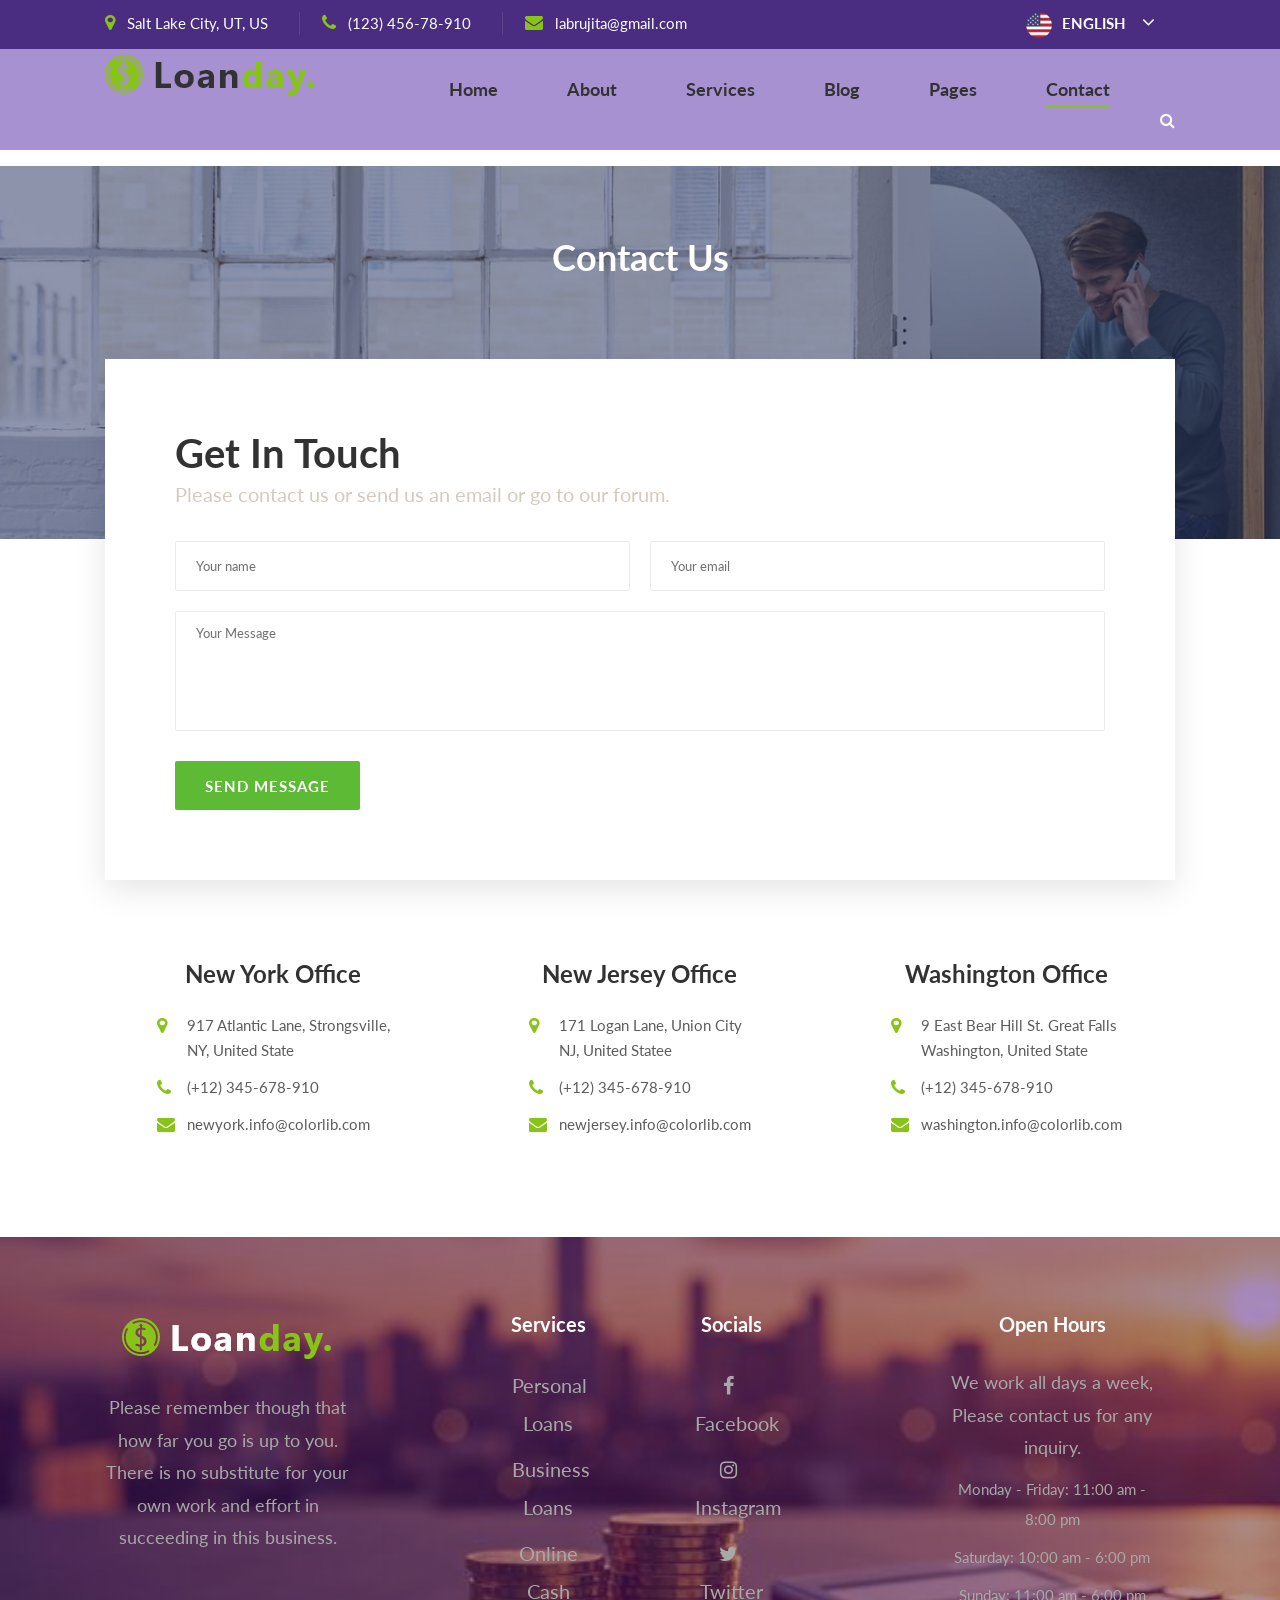
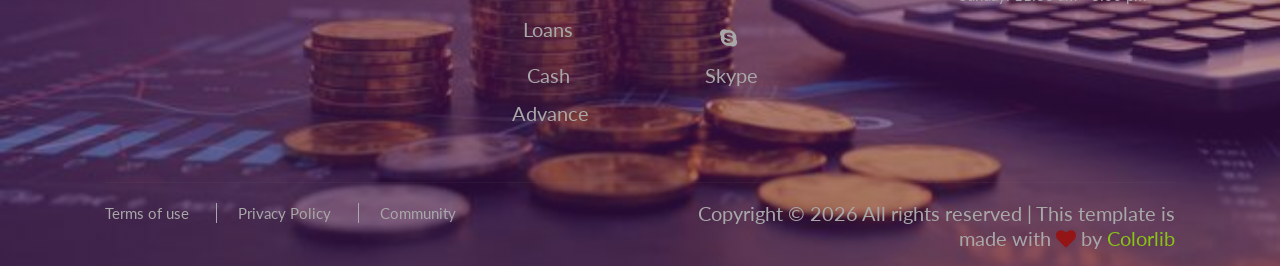
<file: contact.html>
<!DOCTYPE html>
<html lang="zxx">

<head>
    <meta charset="UTF-8">
    <meta name="description" content="Loanday Template">
    <meta name="keywords" content="Loanday, unica, creative, html">
    <meta name="viewport" content="width=device-width, initial-scale=1.0">
    <meta http-equiv="X-UA-Compatible" content="ie=edge">
    <title>Loanday | La Brujita</title>

    <!-- Google Font -->
    <link href="https://fonts.googleapis.com/css2?family=Lato:wght@300;400;700;900&display=swap" rel="stylesheet">

    <!-- Css Styles -->
    <link rel="stylesheet" href="css/bootstrap.min.css" type="text/css">
    <link rel="stylesheet" href="css/font-awesome.min.css" type="text/css">
    <link rel="stylesheet" href="css/elegant-icons.css" type="text/css">
    <link rel="stylesheet" href="css/nice-select.css" type="text/css">
    <link rel="stylesheet" href="css/magnific-popup.css" type="text/css">
    <link rel="stylesheet" href="css/jquery-ui.min.css" type="text/css">
    <link rel="stylesheet" href="css/owl.carousel.min.css" type="text/css">
    <link rel="stylesheet" href="css/slicknav.min.css" type="text/css">
    <link rel="stylesheet" href="css/style.css" type="text/css">
</head>

<body>
    <!-- Page Preloder -->
    <div id="preloder">
        <div class="loader"></div>
    </div>

    <!-- Offcanvas Menu Begin -->
    <div class="offcanvas-menu-overlay"></div>
    <div class="offcanvas-menu-wrapper">
        <div class="offcanvas__search">
            <i class="fa fa-search search-switch"></i>
        </div>
        <div class="offcanvas__logo">
            <a href="./index.html"><img src="img/logo.png" alt=""></a>
        </div>
        <nav class="offcanvas__menu mobile-menu">
            <ul>
                <li class="active"><a href="./index.html">Home</a></li>
                <li><a href="./about.html">About</a></li>
                <li><a href="./services.html">Services</a></li>
                <li><a href="./blog.html">Blog</a></li>
                <li><a href="#">Pages</a>
                    <ul class="dropdown">
                        <li><a href="./services.html">Features</a></li>
                        <li><a href="./services-details.html">Services Details</a></li>
                        <li><a href="./blog-details.html">Blog Details</a></li>
                    </ul>
                </li>
                <li><a href="./contact.html">Contact</a></li>
            </ul>
        </nav>
        <div id="mobile-menu-wrap"></div>
        <ul class="offcanvas__widget">
            <li><i class="fa fa-map-marker"></i> Salt Lake City, UT, US</li>
            <li><i class="fa fa-phone"></i> (123) 456-78-910</li>
            <li><i class="fa fa-envelope"></i> labrujita@gmail.com</li>
        </ul>
        <div class="offcanvas__language">
            <img src="img/flag.png" alt="">
            <span>English</span>
            <i class="fa fa-angle-down"></i>
            <ul>
                <li><a href="#">English</a></li>
                <li><a href="#">Spanish</a></li>
            </ul>
        </div>
    </div>
    <!-- Offcanvas Menu End -->

    <!--  Section Begin -->
    <header class="header">
        <div class="header__top">
            <div class="container">
                <div class="row">
                    <div class="col-lg-9">
                        <ul class="header__top__widget">
                            <li><i class="fa fa-map-marker"></i> Salt Lake City, UT, US</li>
                            <li><i class="fa fa-phone"></i> (123) 456-78-910</li>
                            <li><i class="fa fa-envelope"></i> labrujita@gmail.com</li>
                        </ul>
                    </div>
                    <div class="col-lg-3">
                        <div class="header__top__language">
                            <img src="img/flag.png" alt="">
                            <span>English</span>
                            <i class="fa fa-angle-down"></i>
                            <ul>
                                <li><a href="#">English</a></li>
                                <li><a href="#">Spanish</a></li>
                            </ul>
                        </div>
                    </div>
                </div>
            </div>
        </div>
        <div class="container">
            <div class="row">
                <div class="col-lg-3">
                    <div class="header__logo">
                        <a href="./index.html"><img src="img/logo.png" alt=""></a>
                    </div>
                </div>
                <div class="col-lg-9">
                    <div class="header__nav">
                        <nav class="header__menu">
                            <ul>
                                <li><a href="./index.html">Home</a></li>
                                <li><a href="./about.html">About</a></li>
                                <li><a href="./services.html">Services</a></li>
                                <li><a href="./blog.html">Blog</a></li>
                                <li><a href="#">Pages</a>
                                    <ul class="dropdown">
                                        <li><a href="./services.html">Features</a></li>
                                        <li><a href="./services-details.html">Services Details</a></li>
                                        <li><a href="./blog-details.html">Blog Details</a></li>
                                    </ul>
                                </li>
                                <li class="active"><a href="./contact.html">Contact</a></li>
                            </ul>
                        </nav>
                        <div class="header__search">
                            <i class="fa fa-search search-switch"></i>
                        </div>
                    </div>
                </div>
            </div>
            <div class="canvas__open">
                <span class="fa fa-bars"></span>
            </div>
        </div>
    </header>
    <!-- Header Section End -->

    <!-- Breadcrumb Section Begin -->
    <div class="breadcrumb-option contact-breadcrumb set-bg" data-setbg="img/breadcrumb/contact-breadcrumb.jpg">
        <div class="container">
            <div class="row">
                <div class="col-lg-12 text-center">
                    <div class="breadcrumb__text">
                        <h2>Contact Us</h2>
                    </div>
                </div>
            </div>
        </div>
    </div>
    <!-- Breadcrumb Section End -->

    <!-- Contact Begin -->
    <section class="contact spad">
        <div class="container">
            <div class="contact__form">
                <div class="row">
                    <div class="col-lg-12">
                        <div class="contact__form__text">
                            <div class="contact__form__title">
                                <h2>Get In Touch</h2>
                                <p>Please contact us or send us an email or go to our forum.</p>
                            </div>
                            <form action="#">
                                <div class="input-list">
                                    <input type="text" placeholder="Your name">
                                    <input type="text" placeholder="Your email">
                                </div>
                                <textarea placeholder="Your Message"></textarea>
                                <button type="submit" class="site-btn">Send Message</button>
                            </form>
                        </div>
                    </div>
                </div>
            </div>
            <div class="row">
                <div class="col-lg-4 col-md-4 col-sm-6">
                    <div class="contact__address__item">
                        <h4>New York Office</h4>
                        <ul>
                            <li><i class="fa fa-map-marker"></i> 917 Atlantic Lane, Strongsville, <br />NY, United State
                            </li>
                            <li><i class="fa fa-phone"></i> (+12) 345-678-910</li>
                            <li><i class="fa fa-envelope"></i> newyork.info@colorlib.com</li>
                        </ul>
                    </div>
                </div>
                <div class="col-lg-4 col-md-4 col-sm-6">
                    <div class="contact__address__item">
                        <h4>New Jersey Office</h4>
                        <ul>
                            <li><i class="fa fa-map-marker"></i> 171 Logan Lane, Union City <br />NJ, United Statee</li>
                            <li><i class="fa fa-phone"></i> (+12) 345-678-910</li>
                            <li><i class="fa fa-envelope"></i> newjersey.info@colorlib.com</li>
                        </ul>
                    </div>
                </div>
                <div class="col-lg-4 col-md-4 col-sm-6">
                    <div class="contact__address__item">
                        <h4>Washington Office</h4>
                        <ul>
                            <li><i class="fa fa-map-marker"></i> 9 East Bear Hill St. Great Falls <br />Washington,
                                United State</li>
                            <li><i class="fa fa-phone"></i> (+12) 345-678-910</li>
                            <li><i class="fa fa-envelope"></i> washington.info@colorlib.com</li>
                        </ul>
                    </div>
                </div>
            </div>
        </div>
    </section>
    <!-- Contact End -->

    <!-- Footer Section Begin -->
    <footer class="footer">
        <div class="container">
            <div class="row">
                <div class="col-lg-3 col-md-6 col-sm-6">
                    <div class="footer__about">
                        <div class="footer__logo">
                            <a href="./index.html"><img src="img/footer-logo.png" alt=""></a>
                        </div>
                        <p>Please remember though that how far you go is up to you. There is no substitute for your own
                            work and effort in succeeding in this business.</p>
                    </div>
                </div>
                <div class="col-lg-2 offset-lg-1 col-md-3 col-sm-6">
                    <div class="footer__widget">
                        <h5>Services</h5>
                        <div class="footer__widget">
                            <ul>
                                <li><a href="#">Personal Loans</a></li>
                                <li><a href="#">Business Loans</a></li>
                                <li><a href="#">Online Cash Loans</a></li>
                                <li><a href="#">Cash Advance</a></li>
                            </ul>
                        </div>
                    </div>
                </div>
                <div class="col-lg-2 col-md-3 col-sm-6">
                    <div class="footer__widget">
                        <h5>Socials</h5>
                        <div class="footer__widget footer__widget--social">
                            <ul>
                                <li><a href="#"><i class="fa fa-facebook"></i> Facebook</a></li>
                                <li><a href="#"><i class="fa fa-instagram"></i> Instagram</a></li>
                                <li><a href="#"><i class="fa fa-twitter"></i> Twitter</a></li>
                                <li><a href="#"><i class="fa fa-skype"></i> Skype</a></li>
                            </ul>
                        </div>
                    </div>
                </div>
                <div class="col-lg-3 offset-lg-1 col-md-6 col-sm-6">
                    <div class="footer__widget footer__widget--address">
                        <h5>Open Hours</h5>
                        <p>We work all days a week, Please contact us for any inquiry.</p>
                        <ul>
                            <li>Monday - Friday: 11:00 am - 8:00 pm</li>
                            <li>Saturday: 10:00 am - 6:00 pm</li>
                            <li>Sunday: 11:00 am - 6:00 pm</li>
                        </ul>
                    </div>
                </div>
            </div>
            <div class="footer__copyright">
                <div class="row">
                    <div class="col-lg-6 col-md-6">
                        <ul class="footer__copyright__links">
                            <li><a href="#">Terms of use</a></li>
                            <li><a href="#">Privacy Policy</a></li>
                            <li><a href="#">Community</a></li>
                        </ul>
                    </div>
                    <div class="col-lg-6 col-md-6">
                        <!-- Link back to Colorlib can't be removed. Template is licensed under CC BY 3.0. -->
                        <div class="footer__copyright__text">
                            <p>Copyright &copy;
                                <script>document.write(new Date().getFullYear());</script> All rights reserved | This
                                template is made with <i class="fa fa-heart" aria-hidden="true"></i> by <a
                                    href="https://colorlib.com" target="_blank">Colorlib</a>
                            </p>
                        </div>
                        <!-- Link back to Colorlib can't be removed. Template is licensed under CC BY 3.0. -->
                    </div>
                </div>
            </div>
        </div>
    </footer>
    <!-- Footer Section End -->

    <!-- Search Begin -->
    <div class="search-model">
        <div class="h-100 d-flex align-items-center justify-content-center">
            <div class="search-close-switch">+</div>
            <form class="search-model-form">
                <input type="text" id="search-input" placeholder="Search here.....">
            </form>
        </div>
    </div>
    <!-- Search End -->

    <!-- Js Plugins -->
    <script src="js/jquery-3.3.1.min.js"></script>
    <script src="js/bootstrap.min.js"></script>
    <script src="js/jquery.nice-select.min.js"></script>
    <script src="js/jquery-ui.min.js"></script>
    <script src="js/jquery.nicescroll.min.js"></script>
    <script src="js/jquery.magnific-popup.min.js"></script>
    <script src="js/jquery.slicknav.js"></script>
    <script src="js/owl.carousel.min.js"></script>
    <script src="js/main.js"></script>
</body>

</html>
</file>
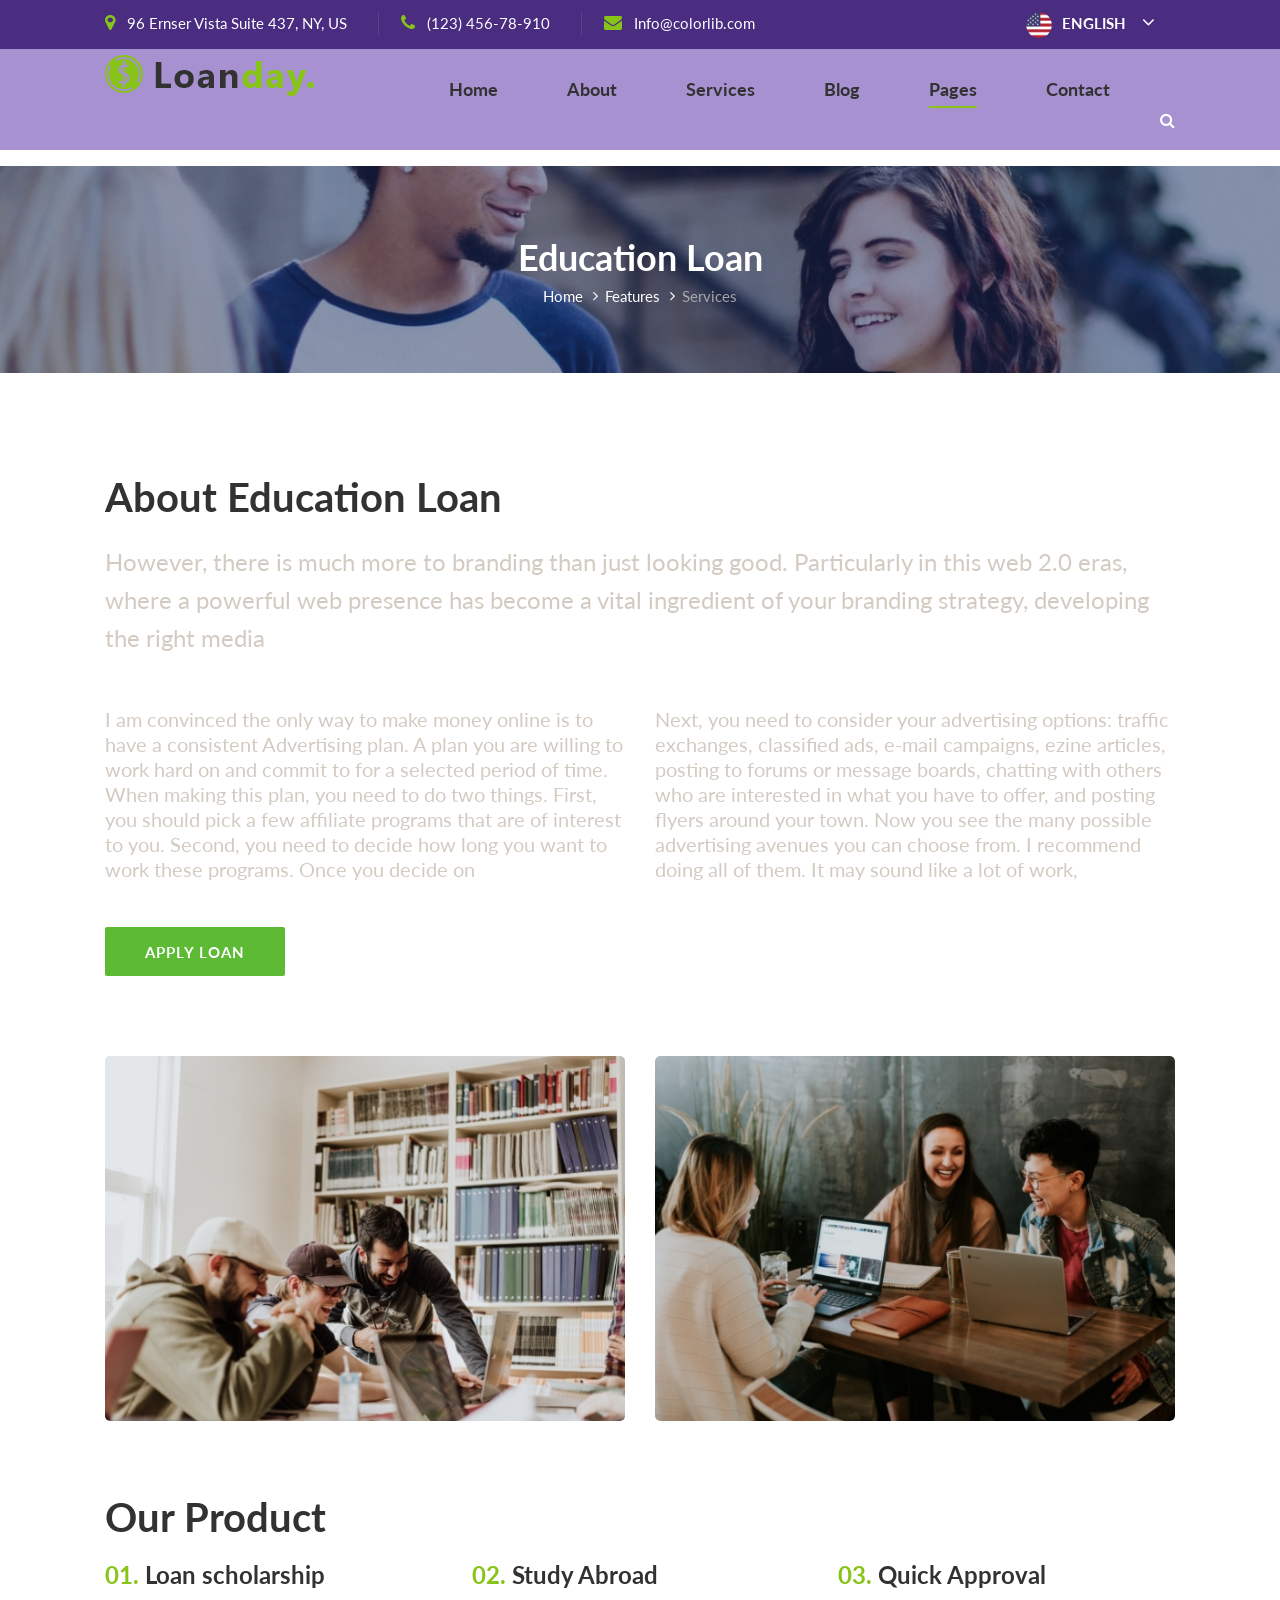
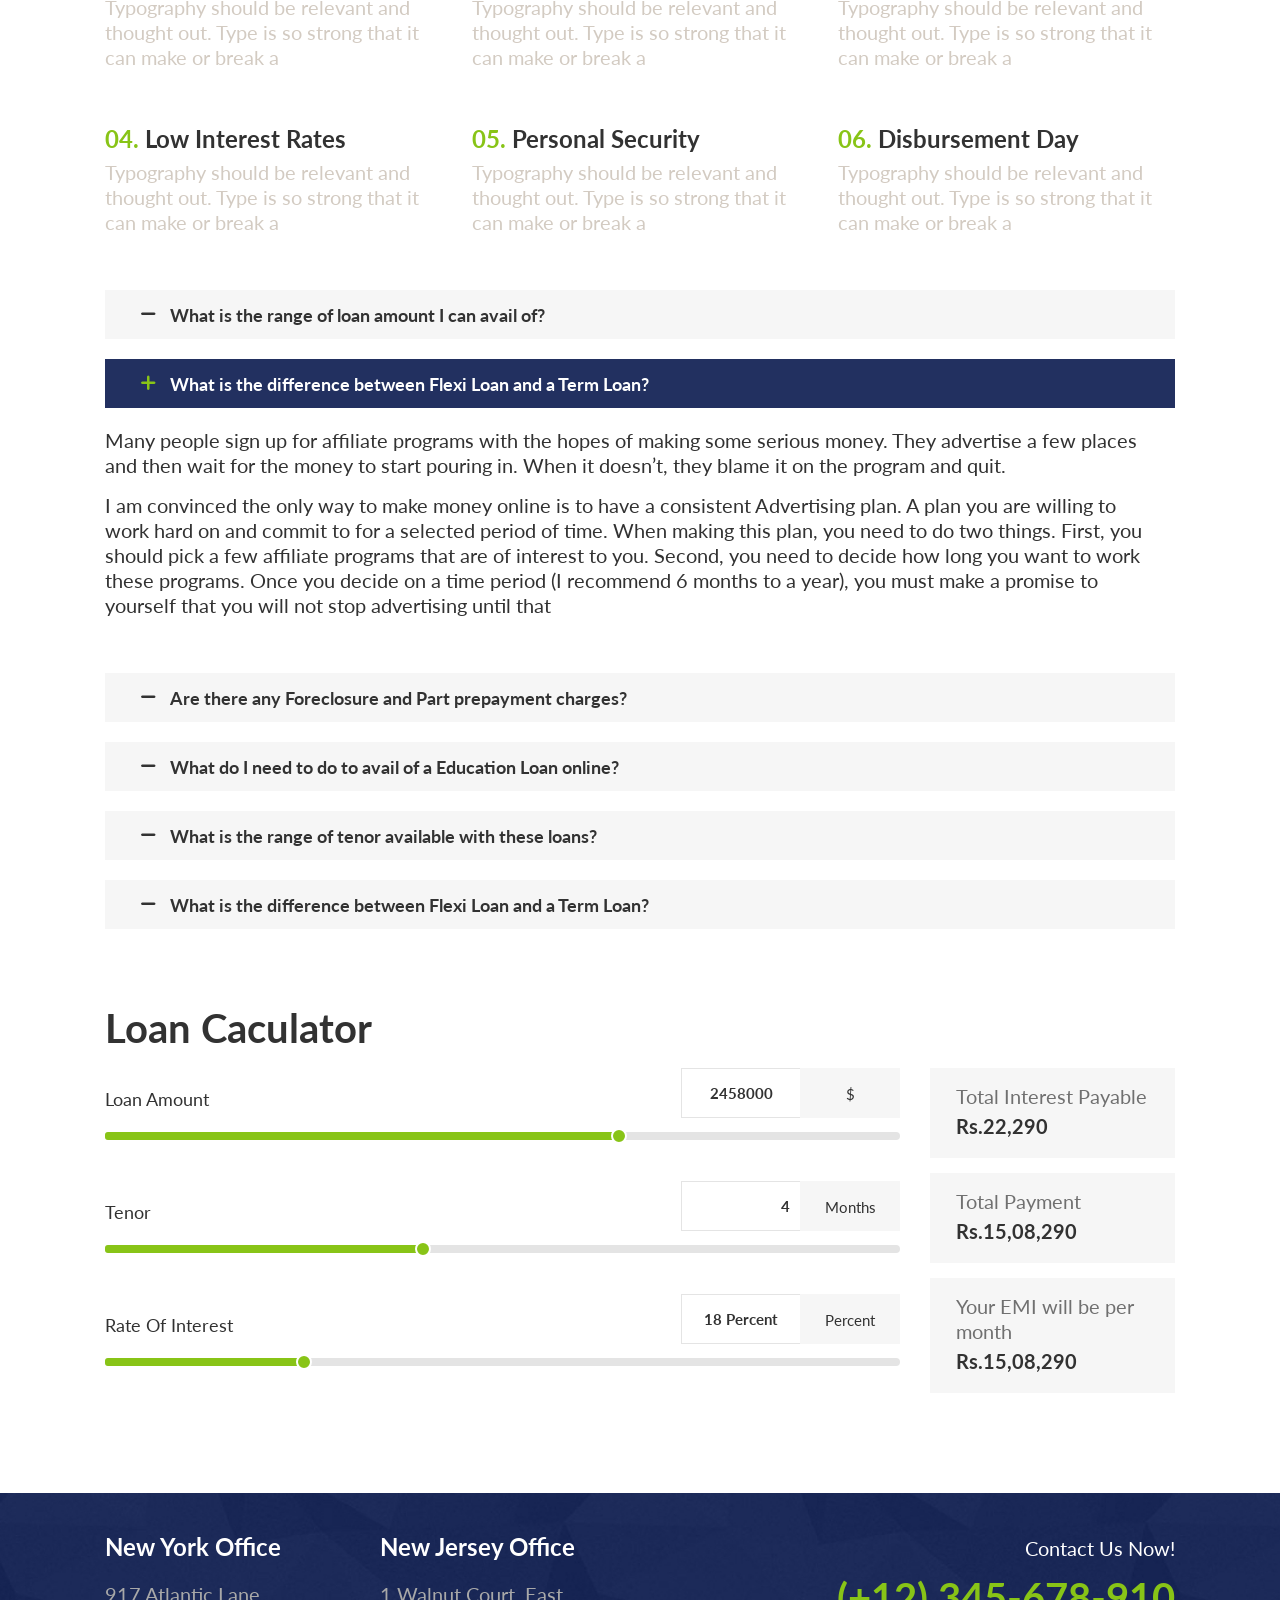
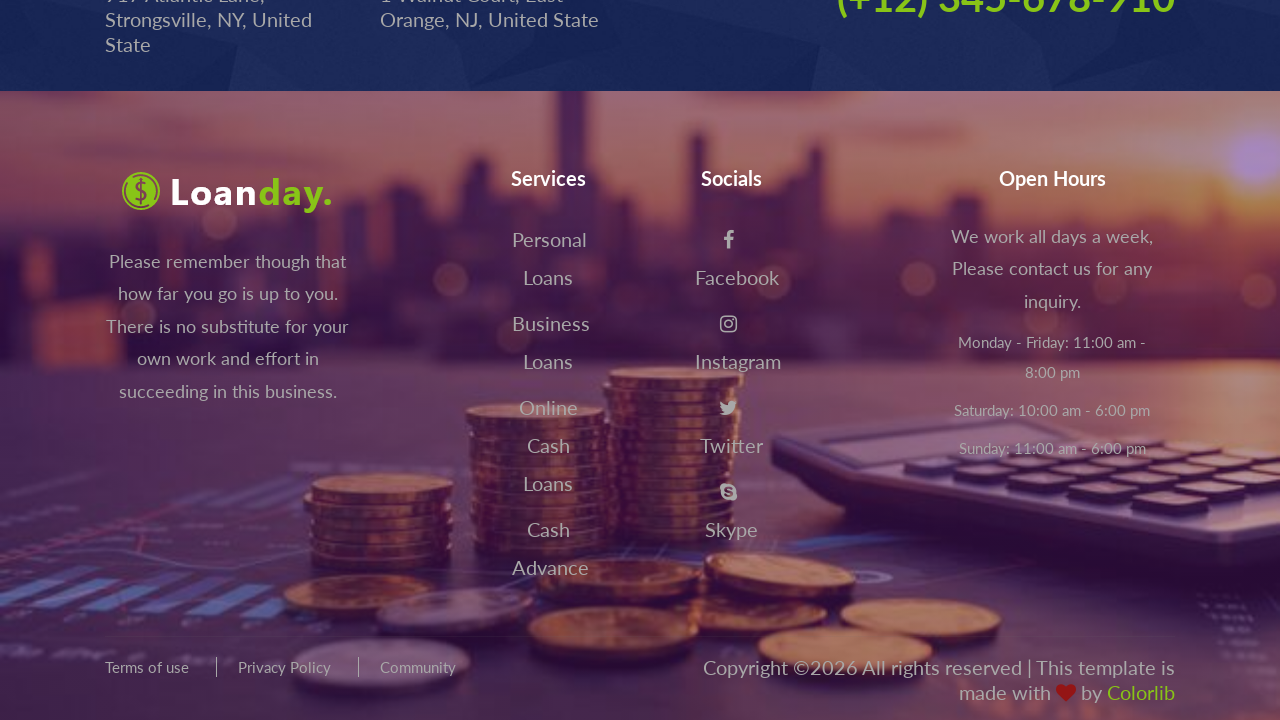
<file: services-details.html>
<!DOCTYPE html>
<html lang="zxx">

<head>
    <meta charset="UTF-8">
    <meta name="description" content="Loanday Template">
    <meta name="keywords" content="Loanday, unica, creative, html">
    <meta name="viewport" content="width=device-width, initial-scale=1.0">
    <meta http-equiv="X-UA-Compatible" content="ie=edge">
    <title>Loanday | La Brujita</title>

    <!-- Google Font -->
    <link href="https://fonts.googleapis.com/css2?family=Lato:wght@300;400;700;900&display=swap" rel="stylesheet">

    <!-- Css Styles -->
    <link rel="stylesheet" href="css/bootstrap.min.css" type="text/css">
    <link rel="stylesheet" href="css/font-awesome.min.css" type="text/css">
    <link rel="stylesheet" href="css/elegant-icons.css" type="text/css">
    <link rel="stylesheet" href="css/nice-select.css" type="text/css">
    <link rel="stylesheet" href="css/magnific-popup.css" type="text/css">
    <link rel="stylesheet" href="css/jquery-ui.min.css" type="text/css">
    <link rel="stylesheet" href="css/owl.carousel.min.css" type="text/css">
    <link rel="stylesheet" href="css/slicknav.min.css" type="text/css">
    <link rel="stylesheet" href="css/style.css" type="text/css">
</head>

<body>
    <!-- Page Preloder -->
    <div id="preloder">
        <div class="loader"></div>
    </div>

    <!-- Offcanvas Menu Begin -->
    <div class="offcanvas-menu-overlay"></div>
    <div class="offcanvas-menu-wrapper">
        <div class="offcanvas__search">
            <i class="fa fa-search search-switch"></i>
        </div>
        <div class="offcanvas__logo">
            <a href="./index.html"><img src="img/logo.png" alt=""></a>
        </div>
        <nav class="offcanvas__menu mobile-menu">
            <ul>
                <li class="active"><a href="./index.html">Home</a></li>
                <li><a href="./about.html">About</a></li>
                <li><a href="./services.html">Services</a></li>
                <li><a href="./blog.html">Blog</a></li>
                <li><a href="#">Pages</a>
                    <ul class="dropdown">
                        <li><a href="./services.html">Features</a></li>
                        <li><a href="./services-details.html">Services Details</a></li>
                        <li><a href="./blog-details.html">Blog Details</a></li>
                    </ul>
                </li>
                <li><a href="./contact.html">Contact</a></li>
            </ul>
        </nav>
        <div id="mobile-menu-wrap"></div>
        <ul class="offcanvas__widget">
            <li><i class="fa fa-map-marker"></i> 96 Ernser Vista Suite 437, NY, US</li>
            <li><i class="fa fa-phone"></i> (123) 456-78-910</li>
            <li><i class="fa fa-envelope"></i> Info@colorlib.com</li>
        </ul>
        <div class="offcanvas__language">
            <img src="img/flag.png" alt="">
            <span>English</span>
            <i class="fa fa-angle-down"></i>
            <ul>
                <li><a href="#">English</a></li>
                <li><a href="#">Bangla</a></li>
            </ul>
        </div>
    </div>
    <!-- Offcanvas Menu End -->

    <!-- Header Section Begin -->
    <header class="header">
        <div class="header__top">
            <div class="container">
                <div class="row">
                    <div class="col-lg-9">
                        <ul class="header__top__widget">
                            <li><i class="fa fa-map-marker"></i> 96 Ernser Vista Suite 437, NY, US</li>
                            <li><i class="fa fa-phone"></i> (123) 456-78-910</li>
                            <li><i class="fa fa-envelope"></i> Info@colorlib.com</li>
                        </ul>
                    </div>
                    <div class="col-lg-3">
                        <div class="header__top__language">
                            <img src="img/flag.png" alt="">
                            <span>English</span>
                            <i class="fa fa-angle-down"></i>
                            <ul>
                                <li><a href="#">English</a></li>
                                <li><a href="#">Bangla</a></li>
                            </ul>
                        </div>
                    </div>
                </div>
            </div>
        </div>
        <div class="container">
            <div class="row">
                <div class="col-lg-3">
                    <div class="header__logo">
                        <a href="./index.html"><img src="img/logo.png" alt=""></a>
                    </div>
                </div>
                <div class="col-lg-9">
                    <div class="header__nav">
                        <nav class="header__menu">
                            <ul>
                                <li><a href="./index.html">Home</a></li>
                                <li><a href="./about.html">About</a></li>
                                <li><a href="./services.html">Services</a></li>
                                <li><a href="./blog.html">Blog</a></li>
                                <li class="active"><a href="#">Pages</a>
                                    <ul class="dropdown">
                                        <li><a href="./services.html">Features</a></li>
                                        <li><a href="./services-details.html">Services Details</a></li>
                                        <li><a href="./blog-details.html">Blog Details</a></li>
                                    </ul>
                                </li>
                                <li><a href="./contact.html">Contact</a></li>
                            </ul>
                        </nav>
                        <div class="header__search">
                            <i class="fa fa-search search-switch"></i>
                        </div>
                    </div>
                </div>
            </div>
            <div class="canvas__open">
                <span class="fa fa-bars"></span>
            </div>
        </div>
    </header>
    <!-- Header Section End -->

    <!-- Breadcrumb Section Begin -->
    <div class="breadcrumb-option set-bg" data-setbg="img/breadcrumb/service-details-breadcrumb.jpg">
        <div class="container">
            <div class="row">
                <div class="col-lg-12 text-center">
                    <div class="breadcrumb__text">
                        <h2>Education Loan</h2>
                        <div class="breadcrumb__links">
                            <a href="./index.html">Home</a>
                            <a href="./index.html">Features</a>
                            <span>Services</span>
                        </div>
                    </div>
                </div>
            </div>
        </div>
    </div>
    <!-- Breadcrumb Section End -->

    <!-- Services Details Section Begin -->
    <section class="services-details spad">
        <div class="container">
            <div class="row">
                <div class="col-lg-12">
                    <div class="services__details__text">
                        <div class="services__details__title">
                            <h2>About Education Loan</h2>
                            <p>However, there is much more to branding than just looking good. Particularly in this web
                                2.0 eras, where a powerful web presence has become a vital ingredient of your branding
                                strategy, developing the right media</p>
                        </div>
                        <div class="services__details__more">
                            <div class="row">
                                <div class="col-lg-6">
                                    <p>I am convinced the only way to make money online is to have a consistent
                                        Advertising plan. A plan you are willing to work hard on and commit to for a
                                        selected period of time. When making this plan, you need to do two things.
                                        First, you should pick a few affiliate programs that are of interest to you.
                                        Second, you need to decide how long you want to work these programs. Once you
                                        decide on</p>
                                </div>
                                <div class="col-lg-6">
                                    <p>Next, you need to consider your advertising options: traffic exchanges,
                                        classified ads, e-mail campaigns, ezine articles, posting to forums or message
                                        boards, chatting with others who are interested in what you have to offer, and
                                        posting flyers around your town. Now you see the many possible advertising
                                        avenues you can choose from. I recommend doing all of them. It may sound like a
                                        lot of work,</p>
                                </div>
                            </div>
                        </div>
                        <a href="#" class="primary-btn">Apply Loan</a>
                    </div>
                    <div class="services__details__img">
                        <div class="row">
                            <div class="col-lg-6 col-md-6 col-sm-6">
                                <img src="img/services/details/sd-1.jpg" alt="">
                            </div>
                            <div class="col-lg-6 col-md-6 col-sm-6">
                                <img src="img/services/details/sd-2.jpg" alt="">
                            </div>
                        </div>
                    </div>
                    <div class="services__details__product">
                        <h2>Our Product</h2>
                        <div class="row">
                            <div class="col-lg-4">
                                <div class="services__details__product__item">
                                    <h4><span>01.</span> Loan scholarship</h4>
                                    <p>Typography should be relevant and thought out. Type is so strong that it can make
                                        or break a</p>
                                </div>
                            </div>
                            <div class="col-lg-4">
                                <div class="services__details__product__item">
                                    <h4><span>02.</span> Study Abroad</h4>
                                    <p>Typography should be relevant and thought out. Type is so strong that it can make
                                        or break a</p>
                                </div>
                            </div>
                            <div class="col-lg-4">
                                <div class="services__details__product__item">
                                    <h4><span>03.</span> Quick Approval</h4>
                                    <p>Typography should be relevant and thought out. Type is so strong that it can make
                                        or break a</p>
                                </div>
                            </div>
                            <div class="col-lg-4">
                                <div class="services__details__product__item">
                                    <h4><span>04.</span> Low Interest Rates</h4>
                                    <p>Typography should be relevant and thought out. Type is so strong that it can make
                                        or break a</p>
                                </div>
                            </div>
                            <div class="col-lg-4">
                                <div class="services__details__product__item">
                                    <h4><span>05.</span> Personal Security</h4>
                                    <p>Typography should be relevant and thought out. Type is so strong that it can make
                                        or break a</p>
                                </div>
                            </div>
                            <div class="col-lg-4">
                                <div class="services__details__product__item">
                                    <h4><span>06.</span> Disbursement Day</h4>
                                    <p>Typography should be relevant and thought out. Type is so strong that it can make
                                        or break a</p>
                                </div>
                            </div>
                        </div>
                    </div>
                    <div class="services__details__faq">
                        <div class="accordion" id="accordionExample">
                            <div class="card">
                                <div class="card-heading">
                                    <a data-toggle="collapse" data-target="#collapseOne">
                                        <span>What is the range of loan amount I can avail of?</span>
                                    </a>
                                </div>
                                <div id="collapseOne" class="collapse" data-parent="#accordionExample">
                                    <div class="card-body">
                                        <p>Many people sign up for affiliate programs with the hopes of making some
                                            serious money. They advertise a few places and then wait for the money to
                                            start pouring in. When it doesn’t, they blame it on the program and quit.
                                        </p>
                                        <p>I am convinced the only way to make money online is to have a consistent
                                            Advertising plan. A plan you are willing to work hard on and commit to for a
                                            selected period of time. When making this plan, you need to do two things.
                                            First, you should pick a few affiliate programs that are of interest to you.
                                            Second, you need to decide how long you want to work these programs. Once
                                            you decide on a time period (I recommend 6 months to a year), you must make
                                            a promise to yourself that you will not stop advertising until that</p>
                                    </div>
                                </div>
                            </div>
                            <div class="card">
                                <div class="card-heading active">
                                    <a data-toggle="collapse" data-target="#collapseTwo">
                                        What is the difference between Flexi Loan and a Term Loan?
                                    </a>
                                </div>
                                <div id="collapseTwo" class="collapse show" data-parent="#accordionExample">
                                    <div class="card-body">
                                        <p>Many people sign up for affiliate programs with the hopes of making some
                                            serious money. They advertise a few places and then wait for the money to
                                            start pouring in. When it doesn’t, they blame it on the program and quit.
                                        </p>
                                        <p>I am convinced the only way to make money online is to have a consistent
                                            Advertising plan. A plan you are willing to work hard on and commit to for a
                                            selected period of time. When making this plan, you need to do two things.
                                            First, you should pick a few affiliate programs that are of interest to you.
                                            Second, you need to decide how long you want to work these programs. Once
                                            you decide on a time period (I recommend 6 months to a year), you must make
                                            a promise to yourself that you will not stop advertising until that</p>
                                    </div>
                                </div>
                            </div>
                            <div class="card">
                                <div class="card-heading">
                                    <a data-toggle="collapse" data-target="#collapseThree">
                                        Are there any Foreclosure and Part prepayment charges?
                                    </a>
                                </div>
                                <div id="collapseThree" class="collapse" data-parent="#accordionExample">
                                    <div class="card-body">
                                        <p>Many people sign up for affiliate programs with the hopes of making some
                                            serious money. They advertise a few places and then wait for the money to
                                            start pouring in. When it doesn’t, they blame it on the program and quit.
                                        </p>
                                        <p>I am convinced the only way to make money online is to have a consistent
                                            Advertising plan. A plan you are willing to work hard on and commit to for a
                                            selected period of time. When making this plan, you need to do two things.
                                            First, you should pick a few affiliate programs that are of interest to you.
                                            Second, you need to decide how long you want to work these programs. Once
                                            you decide on a time period (I recommend 6 months to a year), you must make
                                            a promise to yourself that you will not stop advertising until that</p>
                                    </div>
                                </div>
                            </div>
                            <div class="card">
                                <div class="card-heading">
                                    <a data-toggle="collapse" data-target="#collapseFour">
                                        What do I need to do to avail of a Education Loan online?
                                    </a>
                                </div>
                                <div id="collapseFour" class="collapse" data-parent="#accordionExample">
                                    <div class="card-body">
                                        <p>Many people sign up for affiliate programs with the hopes of making some
                                            serious money. They advertise a few places and then wait for the money to
                                            start pouring in. When it doesn’t, they blame it on the program and quit.
                                        </p>
                                        <p>I am convinced the only way to make money online is to have a consistent
                                            Advertising plan. A plan you are willing to work hard on and commit to for a
                                            selected period of time. When making this plan, you need to do two things.
                                            First, you should pick a few affiliate programs that are of interest to you.
                                            Second, you need to decide how long you want to work these programs. Once
                                            you decide on a time period (I recommend 6 months to a year), you must make
                                            a promise to yourself that you will not stop advertising until that</p>
                                    </div>
                                </div>
                            </div>
                            <div class="card">
                                <div class="card-heading">
                                    <a data-toggle="collapse" data-target="#collapseFive">
                                        What is the range of tenor available with these loans?
                                    </a>
                                </div>
                                <div id="collapseFive" class="collapse" data-parent="#accordionExample">
                                    <div class="card-body">
                                        <p>Many people sign up for affiliate programs with the hopes of making some
                                            serious money. They advertise a few places and then wait for the money to
                                            start pouring in. When it doesn’t, they blame it on the program and quit.
                                        </p>
                                        <p>I am convinced the only way to make money online is to have a consistent
                                            Advertising plan. A plan you are willing to work hard on and commit to for a
                                            selected period of time. When making this plan, you need to do two things.
                                            First, you should pick a few affiliate programs that are of interest to you.
                                            Second, you need to decide how long you want to work these programs. Once
                                            you decide on a time period (I recommend 6 months to a year), you must make
                                            a promise to yourself that you will not stop advertising until that</p>
                                    </div>
                                </div>
                            </div>
                            <div class="card">
                                <div class="card-heading">
                                    <a data-toggle="collapse" data-target="#collapseSix">
                                        What is the difference between Flexi Loan and a Term Loan?
                                    </a>
                                </div>
                                <div id="collapseSix" class="collapse" data-parent="#accordionExample">
                                    <div class="card-body">
                                        <p>Many people sign up for affiliate programs with the hopes of making some
                                            serious money. They advertise a few places and then wait for the money to
                                            start pouring in. When it doesn’t, they blame it on the program and quit.
                                        </p>
                                        <p>I am convinced the only way to make money online is to have a consistent
                                            Advertising plan. A plan you are willing to work hard on and commit to for a
                                            selected period of time. When making this plan, you need to do two things.
                                            First, you should pick a few affiliate programs that are of interest to you.
                                            Second, you need to decide how long you want to work these programs. Once
                                            you decide on a time period (I recommend 6 months to a year), you must make
                                            a promise to yourself that you will not stop advertising until that</p>
                                    </div>
                                </div>
                            </div>
                        </div>
                    </div>
                    <div class="services__details__calculator">
                        <h2>Loan Caculator</h2>
                        <div class="row">
                            <div class="col-lg-9 col-md-8">
                                <div
                                    class="services__details__calculator__item services__details__calculator__item--first">
                                    <p>Loan Amount</p>
                                    <div class="price-range-wrap">
                                        <div
                                            class="price-range ui-slider ui-corner-all ui-slider-horizontal ui-widget ui-widget-content">
                                            <div class="ui-slider-range ui-corner-all ui-widget-header"></div>
                                            <span tabindex="0"
                                                class="ui-slider-handle ui-corner-all ui-state-default"></span>
                                        </div>
                                        <div class="range-slider">
                                            <div class="price-input">
                                                <input type="text" id="price">
                                                <span>$</span>
                                            </div>
                                        </div>
                                    </div>
                                </div>
                                <div
                                    class="services__details__calculator__item services__details__calculator__item--second">
                                    <p>Tenor</p>
                                    <div class="price-range-wrap">
                                        <div
                                            class="price-range-month ui-slider ui-corner-all ui-slider-horizontal ui-widget ui-widget-content">
                                            <div class="ui-slider-range ui-corner-all ui-widget-header"></div>
                                            <span tabindex="0"
                                                class="ui-slider-handle ui-corner-all ui-state-default"></span>
                                        </div>
                                        <div class="range-slider">
                                            <div class="price-input month">
                                                <input type="text" id="month">
                                                <span>Months</span>
                                            </div>
                                        </div>
                                    </div>
                                </div>
                                <div
                                    class="services__details__calculator__item services__details__calculator__item--third">
                                    <p>Rate Of Interest</p>
                                    <div class="price-range-wrap">
                                        <div
                                            class="price-range-percent ui-slider ui-corner-all ui-slider-horizontal ui-widget ui-widget-content">
                                            <div class="ui-slider-range ui-corner-all ui-widget-header"></div>
                                            <span tabindex="0"
                                                class="ui-slider-handle ui-corner-all ui-state-default"></span>
                                        </div>
                                        <div class="range-slider">
                                            <div class="price-input">
                                                <input type="text" id="percent">
                                                <span>Percent</span>
                                            </div>
                                        </div>
                                    </div>
                                </div>
                            </div>
                            <div class="col-lg-3 col-md-4">
                                <div class="services__details__calculator__total">
                                    <div class="services__details__calculator__total__item">
                                        <p>Total Interest Payable</p>
                                        <h5>Rs.22,290</h5>
                                    </div>
                                    <div class="services__details__calculator__total__item">
                                        <p>Total Payment</p>
                                        <h5>Rs.15,08,290</h5>
                                    </div>
                                    <div class="services__details__calculator__total__item">
                                        <p>Your EMI will be per month</p>
                                        <h5>Rs.15,08,290</h5>
                                    </div>
                                </div>
                            </div>
                        </div>
                    </div>
                </div>
            </div>
        </div>
    </section>
    <!-- Services Details End -->

    <!-- Contact Begin -->
    <div class="contact-widget set-bg" data-setbg="img/contact-widget.jpg">
        <div class="container">
            <div class="row">
                <div class="col-lg-6 col-md-6">
                    <div class="row">
                        <div class="col-lg-6 col-md-6">
                            <div class="contact__widget__item">
                                <h4>New York Office</h4>
                                <p>917 Atlantic Lane, Strongsville, NY, United State</p>
                            </div>
                        </div>
                        <div class="col-lg-6 col-md-6">
                            <div class="contact__widget__item">
                                <h4>New Jersey Office</h4>
                                <p>1 Walnut Court, East Orange, NJ, United State</p>
                            </div>
                        </div>
                    </div>
                </div>
                <div class="col-lg-6 col-md-6">
                    <div class="contact__widget__phone">
                        <span>Contact Us Now!</span>
                        <h2>(+12) 345-678-910</h2>
                    </div>
                </div>
            </div>
        </div>
    </div>
    <!-- Contact End -->

    <!-- Footer Section Begin -->
    <footer class="footer">
        <div class="container">
            <div class="row">
                <div class="col-lg-3 col-md-6 col-sm-6">
                    <div class="footer__about">
                        <div class="footer__logo">
                            <a href="./index.html"><img src="img/footer-logo.png" alt=""></a>
                        </div>
                        <p>Please remember though that how far you go is up to you. There is no substitute for your own
                            work and effort in succeeding in this business.</p>
                    </div>
                </div>
                <div class="col-lg-2 offset-lg-1 col-md-3 col-sm-6">
                    <div class="footer__widget">
                        <h5>Services</h5>
                        <div class="footer__widget">
                            <ul>
                                <li><a href="#">Personal Loans</a></li>
                                <li><a href="#">Business Loans</a></li>
                                <li><a href="#">Online Cash Loans</a></li>
                                <li><a href="#">Cash Advance</a></li>
                            </ul>
                        </div>
                    </div>
                </div>
                <div class="col-lg-2 col-md-3 col-sm-6">
                    <div class="footer__widget">
                        <h5>Socials</h5>
                        <div class="footer__widget footer__widget--social">
                            <ul>
                                <li><a href="#"><i class="fa fa-facebook"></i> Facebook</a></li>
                                <li><a href="#"><i class="fa fa-instagram"></i> Instagram</a></li>
                                <li><a href="#"><i class="fa fa-twitter"></i> Twitter</a></li>
                                <li><a href="#"><i class="fa fa-skype"></i> Skype</a></li>
                            </ul>
                        </div>
                    </div>
                </div>
                <div class="col-lg-3 offset-lg-1 col-md-6 col-sm-6">
                    <div class="footer__widget footer__widget--address">
                        <h5>Open Hours</h5>
                        <p>We work all days a week, Please contact us for any inquiry.</p>
                        <ul>
                            <li>Monday - Friday: 11:00 am - 8:00 pm</li>
                            <li>Saturday: 10:00 am - 6:00 pm</li>
                            <li>Sunday: 11:00 am - 6:00 pm</li>
                        </ul>
                    </div>
                </div>
            </div>
            <div class="footer__copyright">
                <div class="row">
                    <div class="col-lg-6 col-md-6">
                        <ul class="footer__copyright__links">
                            <li><a href="#">Terms of use</a></li>
                            <li><a href="#">Privacy Policy</a></li>
                            <li><a href="#">Community</a></li>
                        </ul>
                    </div>
                    <div class="col-lg-6 col-md-6">
                       <!-- Link back to Colorlib can't be removed. Template is licensed under CC BY 3.0. -->
                        <div class="footer__copyright__text">
                            <p>Copyright &copy;<script>document.write(new Date().getFullYear());</script> All rights reserved | This template is made with <i class="fa fa-heart" aria-hidden="true"></i> by <a href="https://colorlib.com" target="_blank">Colorlib</a></p>
                        </div>
                        <!-- Link back to Colorlib can't be removed. Template is licensed under CC BY 3.0. -->
                    </div>
                </div>
            </div>
        </div>
    </footer>
    <!-- Footer Section End -->

    <!-- Search Begin -->
    <div class="search-model">
        <div class="h-100 d-flex align-items-center justify-content-center">
            <div class="search-close-switch">+</div>
            <form class="search-model-form">
                <input type="text" id="search-input" placeholder="Search here.....">
            </form>
        </div>
    </div>
    <!-- Search End -->

    <!-- Js Plugins -->
    <script src="js/jquery-3.3.1.min.js"></script>
    <script src="js/bootstrap.min.js"></script>
    <script src="js/jquery.nice-select.min.js"></script>
    <script src="js/jquery-ui.min.js"></script>
    <script src="js/jquery.nicescroll.min.js"></script>
    <script src="js/jquery.magnific-popup.min.js"></script>
    <script src="js/jquery.slicknav.js"></script>
    <script src="js/owl.carousel.min.js"></script>
    <script src="js/main.js"></script>
</body>

</html>
</file>
<file: css/elegant-icons.css>
@font-face {
	font-family: 'ElegantIcons';
	src:url('../fonts/ElegantIcons.eot');
	src:url('../fonts/ElegantIcons.eot?#iefix') format('embedded-opentype'),
		url('../fonts/ElegantIcons.woff') format('woff'),
		url('../fonts/ElegantIcons.ttf') format('truetype'),
		url('../fonts/ElegantIcons.svg#ElegantIcons') format('svg');
	font-weight: normal;
	font-style: normal;
}

/* Use the following CSS code if you want to use data attributes for inserting your icons */
[data-icon]:before {
	font-family: 'ElegantIcons';
	content: attr(data-icon);
	speak: none;
	font-weight: normal;
	font-variant: normal;
	text-transform: none;
	line-height: 1;
	-webkit-font-smoothing: antialiased;
	-moz-osx-font-smoothing: grayscale;
}

/* Use the following CSS code if you want to have a class per icon */
/*
Instead of a list of all class selectors,
you can use the generic selector below, but it's slower:
[class*="your-class-prefix"] {
*/
.arrow_up, .arrow_down, .arrow_left, .arrow_right, .arrow_left-up, .arrow_right-up, .arrow_right-down, .arrow_left-down, .arrow-up-down, .arrow_up-down_alt, .arrow_left-right_alt, .arrow_left-right, .arrow_expand_alt2, .arrow_expand_alt, .arrow_condense, .arrow_expand, .arrow_move, .arrow_carrot-up, .arrow_carrot-down, .arrow_carrot-left, .arrow_carrot-right, .arrow_carrot-2up, .arrow_carrot-2down, .arrow_carrot-2left, .arrow_carrot-2right, .arrow_carrot-up_alt2, .arrow_carrot-down_alt2, .arrow_carrot-left_alt2, .arrow_carrot-right_alt2, .arrow_carrot-2up_alt2, .arrow_carrot-2down_alt2, .arrow_carrot-2left_alt2, .arrow_carrot-2right_alt2, .arrow_triangle-up, .arrow_triangle-down, .arrow_triangle-left, .arrow_triangle-right, .arrow_triangle-up_alt2, .arrow_triangle-down_alt2, .arrow_triangle-left_alt2, .arrow_triangle-right_alt2, .arrow_back, .icon_minus-06, .icon_plus, .icon_close, .icon_check, .icon_minus_alt2, .icon_plus_alt2, .icon_close_alt2, .icon_check_alt2, .icon_zoom-out_alt, .icon_zoom-in_alt, .icon_search, .icon_box-empty, .icon_box-selected, .icon_minus-box, .icon_plus-box, .icon_box-checked, .icon_circle-empty, .icon_circle-slelected, .icon_stop_alt2, .icon_stop, .icon_pause_alt2, .icon_pause, .icon_menu, .icon_menu-square_alt2, .icon_menu-circle_alt2, .icon_ul, .icon_ol, .icon_adjust-horiz, .icon_adjust-vert, .icon_document_alt, .icon_documents_alt, .icon_pencil, .icon_pencil-edit_alt, .icon_pencil-edit, .icon_folder-alt, .icon_folder-open_alt, .icon_folder-add_alt, .icon_info_alt, .icon_error-oct_alt, .icon_error-circle_alt, .icon_error-triangle_alt, .icon_question_alt2, .icon_question, .icon_comment_alt, .icon_chat_alt, .icon_vol-mute_alt, .icon_volume-low_alt, .icon_volume-high_alt, .icon_quotations, .icon_quotations_alt2, .icon_clock_alt, .icon_lock_alt, .icon_lock-open_alt, .icon_key_alt, .icon_cloud_alt, .icon_cloud-upload_alt, .icon_cloud-download_alt, .icon_image, .icon_images, .icon_lightbulb_alt, .icon_gift_alt, .icon_house_alt, .icon_genius, .icon_mobile, .icon_tablet, .icon_laptop, .icon_desktop, .icon_camera_alt, .icon_mail_alt, .icon_cone_alt, .icon_ribbon_alt, .icon_bag_alt, .icon_creditcard, .icon_cart_alt, .icon_paperclip, .icon_tag_alt, .icon_tags_alt, .icon_trash_alt, .icon_cursor_alt, .icon_mic_alt, .icon_compass_alt, .icon_pin_alt, .icon_pushpin_alt, .icon_map_alt, .icon_drawer_alt, .icon_toolbox_alt, .icon_book_alt, .icon_calendar, .icon_film, .icon_table, .icon_contacts_alt, .icon_headphones, .icon_lifesaver, .icon_piechart, .icon_refresh, .icon_link_alt, .icon_link, .icon_loading, .icon_blocked, .icon_archive_alt, .icon_heart_alt, .icon_star_alt, .icon_star-half_alt, .icon_star, .icon_star-half, .icon_tools, .icon_tool, .icon_cog, .icon_cogs, .arrow_up_alt, .arrow_down_alt, .arrow_left_alt, .arrow_right_alt, .arrow_left-up_alt, .arrow_right-up_alt, .arrow_right-down_alt, .arrow_left-down_alt, .arrow_condense_alt, .arrow_expand_alt3, .arrow_carrot_up_alt, .arrow_carrot-down_alt, .arrow_carrot-left_alt, .arrow_carrot-right_alt, .arrow_carrot-2up_alt, .arrow_carrot-2dwnn_alt, .arrow_carrot-2left_alt, .arrow_carrot-2right_alt, .arrow_triangle-up_alt, .arrow_triangle-down_alt, .arrow_triangle-left_alt, .arrow_triangle-right_alt, .icon_minus_alt, .icon_plus_alt, .icon_close_alt, .icon_check_alt, .icon_zoom-out, .icon_zoom-in, .icon_stop_alt, .icon_menu-square_alt, .icon_menu-circle_alt, .icon_document, .icon_documents, .icon_pencil_alt, .icon_folder, .icon_folder-open, .icon_folder-add, .icon_folder_upload, .icon_folder_download, .icon_info, .icon_error-circle, .icon_error-oct, .icon_error-triangle, .icon_question_alt, .icon_comment, .icon_chat, .icon_vol-mute, .icon_volume-low, .icon_volume-high, .icon_quotations_alt, .icon_clock, .icon_lock, .icon_lock-open, .icon_key, .icon_cloud, .icon_cloud-upload, .icon_cloud-download, .icon_lightbulb, .icon_gift, .icon_house, .icon_camera, .icon_mail, .icon_cone, .icon_ribbon, .icon_bag, .icon_cart, .icon_tag, .icon_tags, .icon_trash, .icon_cursor, .icon_mic, .icon_compass, .icon_pin, .icon_pushpin, .icon_map, .icon_drawer, .icon_toolbox, .icon_book, .icon_contacts, .icon_archive, .icon_heart, .icon_profile, .icon_group, .icon_grid-2x2, .icon_grid-3x3, .icon_music, .icon_pause_alt, .icon_phone, .icon_upload, .icon_download, .social_facebook, .social_twitter, .social_pinterest, .social_googleplus, .social_tumblr, .social_tumbleupon, .social_wordpress, .social_instagram, .social_dribbble, .social_vimeo, .social_linkedin, .social_rss, .social_deviantart, .social_share, .social_myspace, .social_skype, .social_youtube, .social_picassa, .social_googledrive, .social_flickr, .social_blogger, .social_spotify, .social_delicious, .social_facebook_circle, .social_twitter_circle, .social_pinterest_circle, .social_googleplus_circle, .social_tumblr_circle, .social_stumbleupon_circle, .social_wordpress_circle, .social_instagram_circle, .social_dribbble_circle, .social_vimeo_circle, .social_linkedin_circle, .social_rss_circle, .social_deviantart_circle, .social_share_circle, .social_myspace_circle, .social_skype_circle, .social_youtube_circle, .social_picassa_circle, .social_googledrive_alt2, .social_flickr_circle, .social_blogger_circle, .social_spotify_circle, .social_delicious_circle, .social_facebook_square, .social_twitter_square, .social_pinterest_square, .social_googleplus_square, .social_tumblr_square, .social_stumbleupon_square, .social_wordpress_square, .social_instagram_square, .social_dribbble_square, .social_vimeo_square, .social_linkedin_square, .social_rss_square, .social_deviantart_square, .social_share_square, .social_myspace_square, .social_skype_square, .social_youtube_square, .social_picassa_square, .social_googledrive_square, .social_flickr_square, .social_blogger_square, .social_spotify_square, .social_delicious_square, .icon_printer, .icon_calulator, .icon_building, .icon_floppy, .icon_drive, .icon_search-2, .icon_id, .icon_id-2, .icon_puzzle, .icon_like, .icon_dislike, .icon_mug, .icon_currency, .icon_wallet, .icon_pens, .icon_easel, .icon_flowchart, .icon_datareport, .icon_briefcase, .icon_shield, .icon_percent, .icon_globe, .icon_globe-2, .icon_target, .icon_hourglass, .icon_balance, .icon_rook, .icon_printer-alt, .icon_calculator_alt, .icon_building_alt, .icon_floppy_alt, .icon_drive_alt, .icon_search_alt, .icon_id_alt, .icon_id-2_alt, .icon_puzzle_alt, .icon_like_alt, .icon_dislike_alt, .icon_mug_alt, .icon_currency_alt, .icon_wallet_alt, .icon_pens_alt, .icon_easel_alt, .icon_flowchart_alt, .icon_datareport_alt, .icon_briefcase_alt, .icon_shield_alt, .icon_percent_alt, .icon_globe_alt, .icon_clipboard {
	font-family: 'ElegantIcons';
	speak: none;
	font-style: normal;
	font-weight: normal;
	font-variant: normal;
	text-transform: none;
	line-height: 1;
	-webkit-font-smoothing: antialiased;
}
.arrow_up:before {
	content: "\21";
}
.arrow_down:before {
	content: "\22";
}
.arrow_left:before {
	content: "\23";
}
.arrow_right:before {
	content: "\24";
}
.arrow_left-up:before {
	content: "\25";
}
.arrow_right-up:before {
	content: "\26";
}
.arrow_right-down:before {
	content: "\27";
}
.arrow_left-down:before {
	content: "\28";
}
.arrow-up-down:before {
	content: "\29";
}
.arrow_up-down_alt:before {
	content: "\2a";
}
.arrow_left-right_alt:before {
	content: "\2b";
}
.arrow_left-right:before {
	content: "\2c";
}
.arrow_expand_alt2:before {
	content: "\2d";
}
.arrow_expand_alt:before {
	content: "\2e";
}
.arrow_condense:before {
	content: "\2f";
}
.arrow_expand:before {
	content: "\30";
}
.arrow_move:before {
	content: "\31";
}
.arrow_carrot-up:before {
	content: "\32";
}
.arrow_carrot-down:before {
	content: "\33";
}
.arrow_carrot-left:before {
	content: "\34";
}
.arrow_carrot-right:before {
	content: "\35";
}
.arrow_carrot-2up:before {
	content: "\36";
}
.arrow_carrot-2down:before {
	content: "\37";
}
.arrow_carrot-2left:before {
	content: "\38";
}
.arrow_carrot-2right:before {
	content: "\39";
}
.arrow_carrot-up_alt2:before {
	content: "\3a";
}
.arrow_carrot-down_alt2:before {
	content: "\3b";
}
.arrow_carrot-left_alt2:before {
	content: "\3c";
}
.arrow_carrot-right_alt2:before {
	content: "\3d";
}
.arrow_carrot-2up_alt2:before {
	content: "\3e";
}
.arrow_carrot-2down_alt2:before {
	content: "\3f";
}
.arrow_carrot-2left_alt2:before {
	content: "\40";
}
.arrow_carrot-2right_alt2:before {
	content: "\41";
}
.arrow_triangle-up:before {
	content: "\42";
}
.arrow_triangle-down:before {
	content: "\43";
}
.arrow_triangle-left:before {
	content: "\44";
}
.arrow_triangle-right:before {
	content: "\45";
}
.arrow_triangle-up_alt2:before {
	content: "\46";
}
.arrow_triangle-down_alt2:before {
	content: "\47";
}
.arrow_triangle-left_alt2:before {
	content: "\48";
}
.arrow_triangle-right_alt2:before {
	content: "\49";
}
.arrow_back:before {
	content: "\4a";
}
.icon_minus-06:before {
	content: "\4b";
}
.icon_plus:before {
	content: "\4c";
}
.icon_close:before {
	content: "\4d";
}
.icon_check:before {
	content: "\4e";
}
.icon_minus_alt2:before {
	content: "\4f";
}
.icon_plus_alt2:before {
	content: "\50";
}
.icon_close_alt2:before {
	content: "\51";
}
.icon_check_alt2:before {
	content: "\52";
}
.icon_zoom-out_alt:before {
	content: "\53";
}
.icon_zoom-in_alt:before {
	content: "\54";
}
.icon_search:before {
	content: "\55";
}
.icon_box-empty:before {
	content: "\56";
}
.icon_box-selected:before {
	content: "\57";
}
.icon_minus-box:before {
	content: "\58";
}
.icon_plus-box:before {
	content: "\59";
}
.icon_box-checked:before {
	content: "\5a";
}
.icon_circle-empty:before {
	content: "\5b";
}
.icon_circle-slelected:before {
	content: "\5c";
}
.icon_stop_alt2:before {
	content: "\5d";
}
.icon_stop:before {
	content: "\5e";
}
.icon_pause_alt2:before {
	content: "\5f";
}
.icon_pause:before {
	content: "\60";
}
.icon_menu:before {
	content: "\61";
}
.icon_menu-square_alt2:before {
	content: "\62";
}
.icon_menu-circle_alt2:before {
	content: "\63";
}
.icon_ul:before {
	content: "\64";
}
.icon_ol:before {
	content: "\65";
}
.icon_adjust-horiz:before {
	content: "\66";
}
.icon_adjust-vert:before {
	content: "\67";
}
.icon_document_alt:before {
	content: "\68";
}
.icon_documents_alt:before {
	content: "\69";
}
.icon_pencil:before {
	content: "\6a";
}
.icon_pencil-edit_alt:before {
	content: "\6b";
}
.icon_pencil-edit:before {
	content: "\6c";
}
.icon_folder-alt:before {
	content: "\6d";
}
.icon_folder-open_alt:before {
	content: "\6e";
}
.icon_folder-add_alt:before {
	content: "\6f";
}
.icon_info_alt:before {
	content: "\70";
}
.icon_error-oct_alt:before {
	content: "\71";
}
.icon_error-circle_alt:before {
	content: "\72";
}
.icon_error-triangle_alt:before {
	content: "\73";
}
.icon_question_alt2:before {
	content: "\74";
}
.icon_question:before {
	content: "\75";
}
.icon_comment_alt:before {
	content: "\76";
}
.icon_chat_alt:before {
	content: "\77";
}
.icon_vol-mute_alt:before {
	content: "\78";
}
.icon_volume-low_alt:before {
	content: "\79";
}
.icon_volume-high_alt:before {
	content: "\7a";
}
.icon_quotations:before {
	content: "\7b";
}
.icon_quotations_alt2:before {
	content: "\7c";
}
.icon_clock_alt:before {
	content: "\7d";
}
.icon_lock_alt:before {
	content: "\7e";
}
.icon_lock-open_alt:before {
	content: "\e000";
}
.icon_key_alt:before {
	content: "\e001";
}
.icon_cloud_alt:before {
	content: "\e002";
}
.icon_cloud-upload_alt:before {
	content: "\e003";
}
.icon_cloud-download_alt:before {
	content: "\e004";
}
.icon_image:before {
	content: "\e005";
}
.icon_images:before {
	content: "\e006";
}
.icon_lightbulb_alt:before {
	content: "\e007";
}
.icon_gift_alt:before {
	content: "\e008";
}
.icon_house_alt:before {
	content: "\e009";
}
.icon_genius:before {
	content: "\e00a";
}
.icon_mobile:before {
	content: "\e00b";
}
.icon_tablet:before {
	content: "\e00c";
}
.icon_laptop:before {
	content: "\e00d";
}
.icon_desktop:before {
	content: "\e00e";
}
.icon_camera_alt:before {
	content: "\e00f";
}
.icon_mail_alt:before {
	content: "\e010";
}
.icon_cone_alt:before {
	content: "\e011";
}
.icon_ribbon_alt:before {
	content: "\e012";
}
.icon_bag_alt:before {
	content: "\e013";
}
.icon_creditcard:before {
	content: "\e014";
}
.icon_cart_alt:before {
	content: "\e015";
}
.icon_paperclip:before {
	content: "\e016";
}
.icon_tag_alt:before {
	content: "\e017";
}
.icon_tags_alt:before {
	content: "\e018";
}
.icon_trash_alt:before {
	content: "\e019";
}
.icon_cursor_alt:before {
	content: "\e01a";
}
.icon_mic_alt:before {
	content: "\e01b";
}
.icon_compass_alt:before {
	content: "\e01c";
}
.icon_pin_alt:before {
	content: "\e01d";
}
.icon_pushpin_alt:before {
	content: "\e01e";
}
.icon_map_alt:before {
	content: "\e01f";
}
.icon_drawer_alt:before {
	content: "\e020";
}
.icon_toolbox_alt:before {
	content: "\e021";
}
.icon_book_alt:before {
	content: "\e022";
}
.icon_calendar:before {
	content: "\e023";
}
.icon_film:before {
	content: "\e024";
}
.icon_table:before {
	content: "\e025";
}
.icon_contacts_alt:before {
	content: "\e026";
}
.icon_headphones:before {
	content: "\e027";
}
.icon_lifesaver:before {
	content: "\e028";
}
.icon_piechart:before {
	content: "\e029";
}
.icon_refresh:before {
	content: "\e02a";
}
.icon_link_alt:before {
	content: "\e02b";
}
.icon_link:before {
	content: "\e02c";
}
.icon_loading:before {
	content: "\e02d";
}
.icon_blocked:before {
	content: "\e02e";
}
.icon_archive_alt:before {
	content: "\e02f";
}
.icon_heart_alt:before {
	content: "\e030";
}
.icon_star_alt:before {
	content: "\e031";
}
.icon_star-half_alt:before {
	content: "\e032";
}
.icon_star:before {
	content: "\e033";
}
.icon_star-half:before {
	content: "\e034";
}
.icon_tools:before {
	content: "\e035";
}
.icon_tool:before {
	content: "\e036";
}
.icon_cog:before {
	content: "\e037";
}
.icon_cogs:before {
	content: "\e038";
}
.arrow_up_alt:before {
	content: "\e039";
}
.arrow_down_alt:before {
	content: "\e03a";
}
.arrow_left_alt:before {
	content: "\e03b";
}
.arrow_right_alt:before {
	content: "\e03c";
}
.arrow_left-up_alt:before {
	content: "\e03d";
}
.arrow_right-up_alt:before {
	content: "\e03e";
}
.arrow_right-down_alt:before {
	content: "\e03f";
}
.arrow_left-down_alt:before {
	content: "\e040";
}
.arrow_condense_alt:before {
	content: "\e041";
}
.arrow_expand_alt3:before {
	content: "\e042";
}
.arrow_carrot_up_alt:before {
	content: "\e043";
}
.arrow_carrot-down_alt:before {
	content: "\e044";
}
.arrow_carrot-left_alt:before {
	content: "\e045";
}
.arrow_carrot-right_alt:before {
	content: "\e046";
}
.arrow_carrot-2up_alt:before {
	content: "\e047";
}
.arrow_carrot-2dwnn_alt:before {
	content: "\e048";
}
.arrow_carrot-2left_alt:before {
	content: "\e049";
}
.arrow_carrot-2right_alt:before {
	content: "\e04a";
}
.arrow_triangle-up_alt:before {
	content: "\e04b";
}
.arrow_triangle-down_alt:before {
	content: "\e04c";
}
.arrow_triangle-left_alt:before {
	content: "\e04d";
}
.arrow_triangle-right_alt:before {
	content: "\e04e";
}
.icon_minus_alt:before {
	content: "\e04f";
}
.icon_plus_alt:before {
	content: "\e050";
}
.icon_close_alt:before {
	content: "\e051";
}
.icon_check_alt:before {
	content: "\e052";
}
.icon_zoom-out:before {
	content: "\e053";
}
.icon_zoom-in:before {
	content: "\e054";
}
.icon_stop_alt:before {
	content: "\e055";
}
.icon_menu-square_alt:before {
	content: "\e056";
}
.icon_menu-circle_alt:before {
	content: "\e057";
}
.icon_document:before {
	content: "\e058";
}
.icon_documents:before {
	content: "\e059";
}
.icon_pencil_alt:before {
	content: "\e05a";
}
.icon_folder:before {
	content: "\e05b";
}
.icon_folder-open:before {
	content: "\e05c";
}
.icon_folder-add:before {
	content: "\e05d";
}
.icon_folder_upload:before {
	content: "\e05e";
}
.icon_folder_download:before {
	content: "\e05f";
}
.icon_info:before {
	content: "\e060";
}
.icon_error-circle:before {
	content: "\e061";
}
.icon_error-oct:before {
	content: "\e062";
}
.icon_error-triangle:before {
	content: "\e063";
}
.icon_question_alt:before {
	content: "\e064";
}
.icon_comment:before {
	content: "\e065";
}
.icon_chat:before {
	content: "\e066";
}
.icon_vol-mute:before {
	content: "\e067";
}
.icon_volume-low:before {
	content: "\e068";
}
.icon_volume-high:before {
	content: "\e069";
}
.icon_quotations_alt:before {
	content: "\e06a";
}
.icon_clock:before {
	content: "\e06b";
}
.icon_lock:before {
	content: "\e06c";
}
.icon_lock-open:before {
	content: "\e06d";
}
.icon_key:before {
	content: "\e06e";
}
.icon_cloud:before {
	content: "\e06f";
}
.icon_cloud-upload:before {
	content: "\e070";
}
.icon_cloud-download:before {
	content: "\e071";
}
.icon_lightbulb:before {
	content: "\e072";
}
.icon_gift:before {
	content: "\e073";
}
.icon_house:before {
	content: "\e074";
}
.icon_camera:before {
	content: "\e075";
}
.icon_mail:before {
	content: "\e076";
}
.icon_cone:before {
	content: "\e077";
}
.icon_ribbon:before {
	content: "\e078";
}
.icon_bag:before {
	content: "\e079";
}
.icon_cart:before {
	content: "\e07a";
}
.icon_tag:before {
	content: "\e07b";
}
.icon_tags:before {
	content: "\e07c";
}
.icon_trash:before {
	content: "\e07d";
}
.icon_cursor:before {
	content: "\e07e";
}
.icon_mic:before {
	content: "\e07f";
}
.icon_compass:before {
	content: "\e080";
}
.icon_pin:before {
	content: "\e081";
}
.icon_pushpin:before {
	content: "\e082";
}
.icon_map:before {
	content: "\e083";
}
.icon_drawer:before {
	content: "\e084";
}
.icon_toolbox:before {
	content: "\e085";
}
.icon_book:before {
	content: "\e086";
}
.icon_contacts:before {
	content: "\e087";
}
.icon_archive:before {
	content: "\e088";
}
.icon_heart:before {
	content: "\e089";
}
.icon_profile:before {
	content: "\e08a";
}
.icon_group:before {
	content: "\e08b";
}
.icon_grid-2x2:before {
	content: "\e08c";
}
.icon_grid-3x3:before {
	content: "\e08d";
}
.icon_music:before {
	content: "\e08e";
}
.icon_pause_alt:before {
	content: "\e08f";
}
.icon_phone:before {
	content: "\e090";
}
.icon_upload:before {
	content: "\e091";
}
.icon_download:before {
	content: "\e092";
}
.social_facebook:before {
	content: "\e093";
}
.social_twitter:before {
	content: "\e094";
}
.social_pinterest:before {
	content: "\e095";
}
.social_googleplus:before {
	content: "\e096";
}
.social_tumblr:before {
	content: "\e097";
}
.social_tumbleupon:before {
	content: "\e098";
}
.social_wordpress:before {
	content: "\e099";
}
.social_instagram:before {
	content: "\e09a";
}
.social_dribbble:before {
	content: "\e09b";
}
.social_vimeo:before {
	content: "\e09c";
}
.social_linkedin:before {
	content: "\e09d";
}
.social_rss:before {
	content: "\e09e";
}
.social_deviantart:before {
	content: "\e09f";
}
.social_share:before {
	content: "\e0a0";
}
.social_myspace:before {
	content: "\e0a1";
}
.social_skype:before {
	content: "\e0a2";
}
.social_youtube:before {
	content: "\e0a3";
}
.social_picassa:before {
	content: "\e0a4";
}
.social_googledrive:before {
	content: "\e0a5";
}
.social_flickr:before {
	content: "\e0a6";
}
.social_blogger:before {
	content: "\e0a7";
}
.social_spotify:before {
	content: "\e0a8";
}
.social_delicious:before {
	content: "\e0a9";
}
.social_facebook_circle:before {
	content: "\e0aa";
}
.social_twitter_circle:before {
	content: "\e0ab";
}
.social_pinterest_circle:before {
	content: "\e0ac";
}
.social_googleplus_circle:before {
	content: "\e0ad";
}
.social_tumblr_circle:before {
	content: "\e0ae";
}
.social_stumbleupon_circle:before {
	content: "\e0af";
}
.social_wordpress_circle:before {
	content: "\e0b0";
}
.social_instagram_circle:before {
	content: "\e0b1";
}
.social_dribbble_circle:before {
	content: "\e0b2";
}
.social_vimeo_circle:before {
	content: "\e0b3";
}
.social_linkedin_circle:before {
	content: "\e0b4";
}
.social_rss_circle:before {
	content: "\e0b5";
}
.social_deviantart_circle:before {
	content: "\e0b6";
}
.social_share_circle:before {
	content: "\e0b7";
}
.social_myspace_circle:before {
	content: "\e0b8";
}
.social_skype_circle:before {
	content: "\e0b9";
}
.social_youtube_circle:before {
	content: "\e0ba";
}
.social_picassa_circle:before {
	content: "\e0bb";
}
.social_googledrive_alt2:before {
	content: "\e0bc";
}
.social_flickr_circle:before {
	content: "\e0bd";
}
.social_blogger_circle:before {
	content: "\e0be";
}
.social_spotify_circle:before {
	content: "\e0bf";
}
.social_delicious_circle:before {
	content: "\e0c0";
}
.social_facebook_square:before {
	content: "\e0c1";
}
.social_twitter_square:before {
	content: "\e0c2";
}
.social_pinterest_square:before {
	content: "\e0c3";
}
.social_googleplus_square:before {
	content: "\e0c4";
}
.social_tumblr_square:before {
	content: "\e0c5";
}
.social_stumbleupon_square:before {
	content: "\e0c6";
}
.social_wordpress_square:before {
	content: "\e0c7";
}
.social_instagram_square:before {
	content: "\e0c8";
}
.social_dribbble_square:before {
	content: "\e0c9";
}
.social_vimeo_square:before {
	content: "\e0ca";
}
.social_linkedin_square:before {
	content: "\e0cb";
}
.social_rss_square:before {
	content: "\e0cc";
}
.social_deviantart_square:before {
	content: "\e0cd";
}
.social_share_square:before {
	content: "\e0ce";
}
.social_myspace_square:before {
	content: "\e0cf";
}
.social_skype_square:before {
	content: "\e0d0";
}
.social_youtube_square:before {
	content: "\e0d1";
}
.social_picassa_square:before {
	content: "\e0d2";
}
.social_googledrive_square:before {
	content: "\e0d3";
}
.social_flickr_square:before {
	content: "\e0d4";
}
.social_blogger_square:before {
	content: "\e0d5";
}
.social_spotify_square:before {
	content: "\e0d6";
}
.social_delicious_square:before {
	content: "\e0d7";
}
.icon_printer:before {
	content: "\e103";
}
.icon_calulator:before {
	content: "\e0ee";
}
.icon_building:before {
	content: "\e0ef";
}
.icon_floppy:before {
	content: "\e0e8";
}
.icon_drive:before {
	content: "\e0ea";
}
.icon_search-2:before {
	content: "\e101";
}
.icon_id:before {
	content: "\e107";
}
.icon_id-2:before {
	content: "\e108";
}
.icon_puzzle:before {
	content: "\e102";
}
.icon_like:before {
	content: "\e106";
}
.icon_dislike:before {
	content: "\e0eb";
}
.icon_mug:before {
	content: "\e105";
}
.icon_currency:before {
	content: "\e0ed";
}
.icon_wallet:before {
	content: "\e100";
}
.icon_pens:before {
	content: "\e104";
}
.icon_easel:before {
	content: "\e0e9";
}
.icon_flowchart:before {
	content: "\e109";
}
.icon_datareport:before {
	content: "\e0ec";
}
.icon_briefcase:before {
	content: "\e0fe";
}
.icon_shield:before {
	content: "\e0f6";
}
.icon_percent:before {
	content: "\e0fb";
}
.icon_globe:before {
	content: "\e0e2";
}
.icon_globe-2:before {
	content: "\e0e3";
}
.icon_target:before {
	content: "\e0f5";
}
.icon_hourglass:before {
	content: "\e0e1";
}
.icon_balance:before {
	content: "\e0ff";
}
.icon_rook:before {
	content: "\e0f8";
}
.icon_printer-alt:before {
	content: "\e0fa";
}
.icon_calculator_alt:before {
	content: "\e0e7";
}
.icon_building_alt:before {
	content: "\e0fd";
}
.icon_floppy_alt:before {
	content: "\e0e4";
}
.icon_drive_alt:before {
	content: "\e0e5";
}
.icon_search_alt:before {
	content: "\e0f7";
}
.icon_id_alt:before {
	content: "\e0e0";
}
.icon_id-2_alt:before {
	content: "\e0fc";
}
.icon_puzzle_alt:before {
	content: "\e0f9";
}
.icon_like_alt:before {
	content: "\e0dd";
}
.icon_dislike_alt:before {
	content: "\e0f1";
}
.icon_mug_alt:before {
	content: "\e0dc";
}
.icon_currency_alt:before {
	content: "\e0f3";
}
.icon_wallet_alt:before {
	content: "\e0d8";
}
.icon_pens_alt:before {
	content: "\e0db";
}
.icon_easel_alt:before {
	content: "\e0f0";
}
.icon_flowchart_alt:before {
	content: "\e0df";
}
.icon_datareport_alt:before {
	content: "\e0f2";
}
.icon_briefcase_alt:before {
	content: "\e0f4";
}
.icon_shield_alt:before {
	content: "\e0d9";
}
.icon_percent_alt:before {
	content: "\e0da";
}
.icon_globe_alt:before {
	content: "\e0de";
}
.icon_clipboard:before {
	content: "\e0e6";
}


	.glyph {
		float: left;
		text-align: center;
		padding: .75em;
		margin: .4em 1.5em .75em 0;
		width: 6em;
text-shadow: none;
	}
        .glyph_big {
        font-size: 128px;
        color: #59c5dc;
        float: left;
        margin-right: 20px;
        }

        .glyph div { padding-bottom: 10px;}

	.glyph input {
		font-family: consolas, monospace;
		font-size: 12px;
		width: 100%;
		text-align: center;
		border: 0;
		box-shadow: 0 0 0 1px #ccc;
		padding: .2em;
                -moz-border-radius: 5px;
                -webkit-border-radius: 5px;
	}
	.centered {
		margin-left: auto;
		margin-right: auto;
	}
	.glyph .fs1 {
		font-size: 2em;
	}
</file>
<file: css/nice-select.css>
.nice-select {
  -webkit-tap-highlight-color: transparent;
  background-color: #fff;
  border-radius: 5px;
  border: solid 1px #e8e8e8;
  box-sizing: border-box;
  clear: both;
  cursor: pointer;
  display: block;
  float: left;
  font-family: inherit;
  font-size: 14px;
  font-weight: normal;
  height: 42px;
  line-height: 40px;
  outline: none;
  padding-left: 18px;
  padding-right: 30px;
  position: relative;
  text-align: left !important;
  -webkit-transition: all 0.2s ease-in-out;
  transition: all 0.2s ease-in-out;
  -webkit-user-select: none;
     -moz-user-select: none;
      -ms-user-select: none;
          user-select: none;
  white-space: nowrap;
  width: auto; }
  .nice-select:hover {
    border-color: #dbdbdb; }
  .nice-select:active, .nice-select.open, .nice-select:focus {
    border-color: #999; }
  .nice-select:after {
    border-bottom: 2px solid #999;
    border-right: 2px solid #999;
    content: '';
    display: block;
    height: 5px;
    margin-top: -4px;
    pointer-events: none;
    position: absolute;
    right: 12px;
    top: 50%;
    -webkit-transform-origin: 66% 66%;
        -ms-transform-origin: 66% 66%;
            transform-origin: 66% 66%;
    -webkit-transform: rotate(45deg);
        -ms-transform: rotate(45deg);
            transform: rotate(45deg);
    -webkit-transition: all 0.15s ease-in-out;
    transition: all 0.15s ease-in-out;
    width: 5px; }
  .nice-select.open:after {
    -webkit-transform: rotate(-135deg);
        -ms-transform: rotate(-135deg);
            transform: rotate(-135deg); }
  .nice-select.open .list {
    opacity: 1;
    pointer-events: auto;
    -webkit-transform: scale(1) translateY(0);
        -ms-transform: scale(1) translateY(0);
            transform: scale(1) translateY(0); }
  .nice-select.disabled {
    border-color: #ededed;
    color: #999;
    pointer-events: none; }
    .nice-select.disabled:after {
      border-color: #cccccc; }
  .nice-select.wide {
    width: 100%; }
    .nice-select.wide .list {
      left: 0 !important;
      right: 0 !important; }
  .nice-select.right {
    float: right; }
    .nice-select.right .list {
      left: auto;
      right: 0; }
  .nice-select.small {
    font-size: 12px;
    height: 36px;
    line-height: 34px; }
    .nice-select.small:after {
      height: 4px;
      width: 4px; }
    .nice-select.small .option {
      line-height: 34px;
      min-height: 34px; }
  .nice-select .list {
    background-color: #fff;
    border-radius: 5px;
    box-shadow: 0 0 0 1px rgba(68, 68, 68, 0.11);
    box-sizing: border-box;
    margin-top: 4px;
    opacity: 0;
    overflow: hidden;
    padding: 0;
    pointer-events: none;
    position: absolute;
    top: 100%;
    left: 0;
    -webkit-transform-origin: 50% 0;
        -ms-transform-origin: 50% 0;
            transform-origin: 50% 0;
    -webkit-transform: scale(0.75) translateY(-21px);
        -ms-transform: scale(0.75) translateY(-21px);
            transform: scale(0.75) translateY(-21px);
    -webkit-transition: all 0.2s cubic-bezier(0.5, 0, 0, 1.25), opacity 0.15s ease-out;
    transition: all 0.2s cubic-bezier(0.5, 0, 0, 1.25), opacity 0.15s ease-out;
    z-index: 9; }
    .nice-select .list:hover .option:not(:hover) {
      background-color: transparent !important; }
  .nice-select .option {
    cursor: pointer;
    font-weight: 400;
    line-height: 40px;
    list-style: none;
    min-height: 40px;
    outline: none;
    padding-left: 18px;
    padding-right: 29px;
    text-align: left;
    -webkit-transition: all 0.2s;
    transition: all 0.2s; }
    .nice-select .option:hover, .nice-select .option.focus, .nice-select .option.selected.focus {
      background-color: #f6f6f6; }
    .nice-select .option.selected {
      font-weight: bold; }
    .nice-select .option.disabled {
      background-color: transparent;
      color: #999;
      cursor: default; }

.no-csspointerevents .nice-select .list {
  display: none; }

.no-csspointerevents .nice-select.open .list {
  display: block; }
</file>
<file: css/style.css>
/*------------------------------------------------------------------
[Table of contents]

1.  Template default CSS
	1.1	Variables
	1.2	Mixins
	1.3	Flexbox
	1.4	Reset
2.  Helper Css
3.  Header Section
4.  Hero Section
5.  Service Section
6.  Loan Service Section
7.  Testimonial Section
8.  Latest Blog Section
9.  Contact
10.  Footer Style
-------------------------------------------------------------------*/

/*----------------------------------------*/

/* Template default CSS
/*----------------------------------------*/
:root {
	/**
  @color declaration
  */
	--theme-primary: #EE3E23;
	--heading-primary: #1C1C1C;
	--button-primary: #5cba34;

}


html,
body {
	height: 100%;
	font-family: "Lato", sans-serif;
	-webkit-font-smoothing: antialiased;
}

h1,
h2,
h3,
h4,
h5,
h6 {
	margin: 0;
	color: #111111;
	font-weight: 400;
	font-family: "Lato", sans-serif;
}

h1 {
	font-size: 70px;
}

h2 {
	font-size: 36px;
}

h3 {
	font-size: 30px;
}

h4 {
	font-size: 24px;
}

h5 {
	font-size: 18px;
}

h6 {
	font-size: 16px;
}

p {
	font-size: 20px;
	font-family: "Lato", sans-serif;
	color: #d3cbc2;
	font-weight: 400;
	line-height: 25px;
	margin: 0 0 15px 0;
	text-shadow: rgb(87, 89, 83);
}

img {
	max-width: 100%;
}

input:focus,
select:focus,
button:focus,
textarea:focus {
	outline: none;
}

a:hover,
a:focus {
	text-decoration: none;
	outline: none;
	color: #ffffff;
}

ul,
ol {
	padding: 0;
	margin: 0;
}

/*---------------------
  Helper CSS
-----------------------*/

.section-title {
	margin-bottom: 50px;
	text-align: center;
}

.section-title h2 {
	font-weight: 700;
	color: #323232;
	line-height: 46px;
	margin-bottom: 20px;
}

.section-title P {
	margin-bottom: 0;
}

.set-bg {
	background-repeat: no-repeat;
	background-size: cover;
	background-position: top center;
}

.spad {
	padding-top: 100px;
	padding-bottom: 100px;
}

.text-white h1,
.text-white h2,
.text-white h3,
.text-white h4,
.text-white h5,
.text-white h6,
.text-white p,
.text-white span,
.text-white li,
.text-white a {
	color: #fff;
}

/* buttons */

.primary-btn {
	display: inline-block;
	font-size: 15px;
	padding: 14px 40px 12px;
	color: #ffffff;
	text-transform: uppercase;
	font-weight: 700;
	background: var(--button-primary);
	border-radius: 2px;
	letter-spacing: 1px;
}

.site-btn {
	font-size: 15px;
	color: #ffffff;
	font-weight: 700;
	text-transform: uppercase;
	display: inline-block;
	padding: 14px 30px 12px;
	background: var(--button-primary);
	border: none;
	letter-spacing: 1px;
	border-radius: 2px;
}

/* Preloder */

#preloder {
	position: fixed;
	width: 100%;
	height: 100%;
	top: 0;
	left: 0;
	z-index: 999999;
	background: #000;
}

.loader {
	width: 40px;
	height: 40px;
	position: absolute;
	top: 50%;
	left: 50%;
	margin-top: -13px;
	margin-left: -13px;
	border-radius: 60px;
	animation: loader 0.8s linear infinite;
	-webkit-animation: loader 0.8s linear infinite;
}

@keyframes loader {
	0% {
		-webkit-transform: rotate(0deg);
		transform: rotate(0deg);
		border: 4px solid #f44336;
		border-left-color: transparent;
	}

	50% {
		-webkit-transform: rotate(180deg);
		transform: rotate(180deg);
		border: 4px solid #673ab7;
		border-left-color: transparent;
	}

	100% {
		-webkit-transform: rotate(360deg);
		transform: rotate(360deg);
		border: 4px solid #f44336;
		border-left-color: transparent;
	}
}

@-webkit-keyframes loader {
	0% {
		-webkit-transform: rotate(0deg);
		border: 4px solid #f44336;
		border-left-color: transparent;
	}

	50% {
		-webkit-transform: rotate(180deg);
		border: 4px solid #673ab7;
		border-left-color: transparent;
	}

	100% {
		-webkit-transform: rotate(360deg);
		border: 4px solid #f44336;
		border-left-color: transparent;
	}
}

.spacial-controls {
	position: fixed;
	width: 111px;
	height: 91px;
	top: 0;
	right: 0;
	z-index: 999;
}

.spacial-controls .search-switch {
	display: block;
	height: 100%;
	padding-top: 30px;
	background: #830707;
	text-align: center;
	cursor: pointer;
}

.search-model {
	display: none;
	position: fixed;
	width: 100%;
	height: 100%;
	left: 0;
	top: 0;
	background: #000000;
	z-index: 99999;
}

.search-model-form {
	padding: 0 15px;
}

.search-model-form input {
	width: 500px;
	font-size: 40px;
	border: none;
	border-bottom: 2px solid #333;
	background: 0 0;
	color: #999;
}

.search-close-switch {
	position: absolute;
	width: 50px;
	height: 50px;
	background: #333;
	color: #fff;
	text-align: center;
	border-radius: 50%;
	font-size: 28px;
	line-height: 28px;
	top: 30px;
	cursor: pointer;
	-webkit-transform: rotate(45deg);
	-ms-transform: rotate(45deg);
	transform: rotate(45deg);
	display: -webkit-box;
	display: -ms-flexbox;
	display: flex;
	-webkit-box-align: center;
	-ms-flex-align: center;
	align-items: center;
	-webkit-box-pack: center;
	-ms-flex-pack: center;
	justify-content: center;
}

/*---------------------
  Header
-----------------------*/

.header {
	background: #a791d0;
	color: white;
}

.header__top {
	background: #4a2c81;
}

.header__top__widget {
	padding: 11px 0 14px;
}

.header__top__widget li {
	font-size: 15px;
	color: #ffffff;
	display: inline-block;
	margin-right: 50px;
	position: relative;
	list-style: none;
}

.header__top__widget li::after {
	position: absolute;
	right: -32px;
	top: 0;
	width: 1px;
	height: 100%;
	background: rgba(255, 255, 255, 0.1);
	content: "";
}

.header__top__widget li:last-child {
	margin-right: 0;
}

.header__top__widget li:last-child:after {
	display: none;
}

.header__top__widget li i {
	font-size: 18px;
	color: #88C417;
	margin-right: 8px;
}

.header__top__language {
	background: #4a2c81;
	padding: 11px 20px;
	float: right;
	position: relative;
	cursor: pointer;
}

.header__top__language:hover ul {
	top: 40px;
	opacity: 1;
	visibility: visible;
}

.header__top__language img {
	display: inline-block;
	height: 26px;
	width: 26px;
	border-radius: 50%;
	margin-right: 6px;
}

.header__top__language span {
	font-size: 15px;
	font-weight: 700;
	color: #ffffff;
	text-transform: uppercase;
	display: inline-block;
	margin-right: 12px;
}

.header__top__language i {
	font-size: 20px;
	display: inline-block;
	color: #ffffff;
}

.header__top__language ul {
	position: absolute;
	left: 50px;
	top: 60px;
	width: 100px;
	background: #ffffff;
	opacity: 0;
	visibility: hidden;
	-webkit-box-shadow: 0 0 20px rgba(54, 54, 54, 0.15);
	box-shadow: 0 0 20px rgba(54, 54, 54, 0.15);
	-webkit-transition: all, 0.3s;
	-o-transition: all, 0.3s;
	transition: all, 0.3s;
	z-index: 9;
}

.header__top__language ul li {
	list-style: none;
}

.header__top__language ul li a {
	font-size: 14px;
	color: #252525;
	padding: 5px 5px 5px 15px;
	display: block;
}

.header__logo a {
	display: inline-block;
}

.header__nav {
	text-align: right;
	padding: 22px 0 18px;

}


.header__menu {
	display: inline-block;
}

.header__menu ul li {
	list-style: none;
	display: inline-block;
	margin-right: 65px;
	position: relative;
}

.header__menu ul li.active a:after {
	width: 100%;
	opacity: 1;
}

.header__menu ul li:hover a:after {
	width: 100%;
	opacity: 1;
}

.header__menu ul li:hover .dropdown {
	top: 36px;
	opacity: 1;
	visibility: visible;
}

.header__menu ul li .dropdown {
	position: absolute;
	left: 0;
	top: 56px;
	width: 180px;
	background: #323232;
	text-align: left;
	padding: 5px 0;
	z-index: 9;
	opacity: 0;
	visibility: hidden;
	-webkit-transition: all, 0.5s;
	-o-transition: all, 0.5s;
	transition: all, 0.5s;
}

.header__menu ul li .dropdown li {
	display: block;
	margin-right: 0;
}

.header__menu ul li .dropdown li a {
	font-size: 14px;
	color: #ffffff;
	font-weight: 400;
	padding: 10px 20px;
}

.header__menu ul li .dropdown li a:after {
	display: none;
}

.header__menu ul li a {
	font-size: 18px;
	color: #323232;
	font-weight: 700;
	display: block;
	padding: 5px 0;
	position: relative;
}

.header__menu ul li a:after {
	position: absolute;
	left: 0;
	bottom: 0;
	height: 2px;
	width: 0%;
	background: #88C417;
	content: "";
	opacity: 0;
	-webkit-transition: all, 0.5s;
	-o-transition: all, 0.5s;
	transition: all, 0.5s;
}

.offcanvas-menu-wrapper {
	display: none;
}

.canvas__open {
	display: none;
}

/*---------------------
  Hero
-----------------------*/

.hero {
	padding: 40px 0;
	position: relative;
	overflow: hidden;
}

/* FORM CONTAINER */
.hero__form {
	position: relative;
	background: rgba(255, 255, 255, 0.08);
	/* transparencia */
	backdrop-filter: blur(18px);
	/* difuminado */
	-webkit-backdrop-filter: blur(18px);

	border: 1px solid rgba(255, 255, 255, 0.22);
	box-shadow: 0 8px 32px rgba(0, 0, 0, 0.22);

	padding: 30px 28px 28px;
	border-radius: 16px;
	overflow: hidden;
	z-index: 2;
}

/* capa extra para mejorar el glass effect */
.hero__form::before {
	content: "";
	position: absolute;
	inset: 0;

	background:
		linear-gradient(135deg,
			rgba(255, 255, 255, 0.18),
			rgba(255, 255, 255, 0.04));

	z-index: -1;
}

/* TITULO */
.hero__form h3 {
	color: rgba(34, 48, 96, 0.85);
	font-weight: 700;
	text-align: center;
	margin-bottom: 18px;
	font-size: 32px;
}

/* INPUTS */
.hero__form form .input-list {
	overflow: hidden;
	margin-right: -20px;
}

.hero__form form .input-list.last .input-list-item {
	margin-bottom: 16px;
}

.hero__form form .input-list .input-list-item {
	width: calc(50% - 20px);
	float: left;
	margin-right: 20px;
	margin-bottom: 14px;
}

.hero__form form .input-list .input-list-item p,
.hero__form form .input-full-width p {
	color: #1d1d1d;
	margin-bottom: 6px;
	font-weight: 600;
	font-size: 16px;
}

/* INPUT STYLE */
.hero__form form .input-list .input-list-item input,
.hero__form form .input-full-width input {
	width: 100%;
	height: 44px;

	border-radius: 8px;
	border: 1px solid rgba(255, 255, 255, 0.3);

	background: rgba(255, 255, 255, 0.35);
	backdrop-filter: blur(6px);

	padding-left: 15px;
	color: #111;
	font-size: 14px;
}

/* FULL WIDTH */
.hero__form form .input-full-width {
	margin-bottom: 14px;
}

/* BUTTON */
.hero__form form button {
	width: 100%;
	border: none;
	padding: 14px;
	border-radius: 8px;

	background: rgba(144, 35, 149, 0.85);
	color: #fff;

	font-size: 16px;
	font-weight: 700;
	letter-spacing: 1px;

	transition: all 0.3s ease;
}

.hero__form form button:hover {
	background: #223060;
	transform: translateY(-2px);
}

/*---------------------
  Home About
-----------------------*/

.home__about__text {
	padding-top: 40px;
}

.home__about__text .section-title {
	text-align: left;
	margin-bottom: 60px;
}

.home__about__item {
	margin-bottom: 65px;
}

.home__about__item h4 {
	color: #323232;
	font-weight: 700;
	margin-bottom: 10px;
}

.home__about__item p {
	margin-bottom: 0;
}

.home__about__img img {
	min-width: 100%;
	border-radius: 2px;
}

/*---------------------
  Loan Services
-----------------------*/

.loan-services {
	padding-bottom: 0;
	padding-top: 90px;
	background: #f6f7f9;
}

.loan__services__list {
	margin-left: -15px;
	margin-right: -15px;
	overflow: hidden;
}

.loan__services__item {
	width: 20%;
	float: left;
	height: 480px;
	position: relative;
	overflow: hidden;
	border-radius: 2px;
}

.loan__services__item:hover .loan__services__item__text {
	bottom: 40px;
}

.loan__services__item:hover .loan__services__item__text h4 {
	margin-bottom: 12px;
}

.loan__services__item__text {
	position: absolute;
	left: 0;
	bottom: -150px;
	width: 100%;
	padding: 0 35px;
	-webkit-transition: all, 0.4s;
	-o-transition: all, 0.4s;
	transition: all, 0.4s;
}

.loan__services__item__text h4 {
	font-weight: 700;
	color: #ffffff;
	margin-bottom: 80px;
	-webkit-transition: all, 0.2s;
	-o-transition: all, 0.2s;
	transition: all, 0.2s;
}

.loan__services__item__text h4 span {
	color: #88C417;
}

.loan__services__item__text p {
	color: #ffffff;
	margin-bottom: 25px;
}

.loan__services__item__text a {
	font-size: 12px;
	color: #ffffff;
	font-weight: 900;
	text-transform: uppercase;
	letter-spacing: 1px;
	padding: 4px 0;
	position: relative;
}

.loan__services__item__text a:after {
	position: absolute;
	left: 0;
	bottom: 0;
	height: 2px;
	width: 100%;
	background: #88C417;
	content: "";
}

/*---------------------
  Choose
-----------------------*/

.choose {
	padding-bottom: 20px;
	padding-top: 80px;
}

.choose__item {
	background: #ffffff;
	-webkit-box-shadow: 0px 10px 30px rgba(0, 0, 0, 0.1);
	box-shadow: 0px 10px 30px rgba(0, 0, 0, 0.1);
	border-radius: 2px;
	text-align: center;
	padding: 0 30px 60px;
	margin-bottom: 80px;
}

.choose__item img {
	margin-top: -40px;
}

.choose__item h5 {
	font-size: 20px;
	color: #323232;
	font-weight: 700;
	margin-bottom: 12px;
	margin-top: 35px;
}

.choose__item p {
	margin-bottom: 0;
}

/*---------------------
  Testimonial
-----------------------*/

.testimonial {
	padding-bottom: 260px;
}

.testimonial .section-title {
	margin-bottom: 60px;
}

.testimonial .section-title h2 {
	color: #ffffff;
}

.testimonial .section-title p {
	color: #ffffff;
}

.testimonial__carousel {
	margin-top: -265px;
}

.testimonial__item {
	background: #ffffff;
	-webkit-box-shadow: 0px 10px 15px rgba(0, 0, 0, 0.1);
	box-shadow: 0px 10px 15px rgba(0, 0, 0, 0.1);
	text-align: center;
	border-radius: 2px;
	padding: 0 50px 40px;
}

.testimonial__item img {
	margin-top: -50px;
}

.testimonial__item h5 {
	font-size: 20px;
	color: #323232;
	font-weight: 700;
	margin-top: 20px;
	margin-bottom: 4px;
}

.testimonial__item span {
	display: block;
	font-size: 15px;
	color: #88C417;
	margin-bottom: 25px;
}

.testimonial__item p {
	margin-bottom: 0;
	font-style: italic;
	font-size: 18px;
	line-height: 35px;
}

.testimonial__slider.owl-carousel .col-lg-4 {
	max-width: 100%;
}

.testimonial__slider.owl-carousel .owl-stage-outer {
	padding: 60px 0 30px;
}

.testimonial__slider.owl-carousel .owl-item img {
	display: inline-block;
	width: auto;
}

.testimonial__slider.owl-carousel .owl-dots {
	text-align: center;
	padding-top: 10px;
}

.testimonial__slider.owl-carousel .owl-dots button {
	display: inline-block;
	height: 10px;
	width: 10px;
	background: #818181;
	border-radius: 50%;
	margin-right: 8px;
}

.testimonial__slider.owl-carousel .owl-dots button.active {
	background: #88C417;
}

.testimonial__slider.owl-carousel .owl-dots button:last-child {
	margin-right: 0;
}

/*---------------------
  Counter
-----------------------*/

.counter {
	padding-top: 80px;
	padding-bottom: 60px;
}

.counter__item {
	text-align: center;
	margin-bottom: 30px;
}

.counter__item .counter__number {
	margin-top: 10px;
}

.counter__item .counter__number h2 {
	font-size: 40px;
	color: #323232;
	font-weight: 700;
	display: inline-block;
}

.counter__item .counter__number span {
	font-size: 40px;
	color: #323232;
	font-weight: 700;
	display: inline-block;
}

/*---------------------
  Call
-----------------------*/

.call__text .section-title {
	text-align: left;
	margin-bottom: 35px;
}

.call__text .section-title h2 {
	color: #ffffff;
	margin-bottom: 12px;
}

.call__text .section-title p {
	color: #ffffff;
}

.call__text a {
	font-size: 15px;
	color: #ffffff;
	font-weight: 700;
	text-transform: uppercase;
	letter-spacing: 1px;
	padding: 6px 0;
	position: relative;
}

.call__text a:after {
	position: absolute;
	left: 0;
	bottom: 0;
	height: 2px;
	width: 100%;
	background: #88C417;
	content: "";
}

.call__form input {
	width: 100%;
	height: 48px;
	color: #5C5C5C;
	font-size: 15px;
	padding-left: 20px;
	border: none;
	border-radius: 2px;
	margin-bottom: 20px;
}

.call__form .nice-select {
	float: none;
	width: 100%;
	height: 48px;
	border-radius: 2px;
	line-height: 48px;
	margin-bottom: 20px;
}

.call__form .nice-select span {
	font-size: 15px;
	color: #323232;
}

.call__form .nice-select .list {
	width: 100%;
	margin-top: 0;
	border-radius: 0;
}

.call__form .nice-select:after {
	height: 10px;
	width: 10px;
	border-bottom: 2px solid #323232;
	border-right: 2px solid #323232;
	margin-top: 0;
	right: 22px;
	top: 35%;
}


/*---------------------
  Contact Widget
-----------------------*/

.contact-widget {
	padding-top: 40px;
	padding-bottom: 34px;
}

.contact__widget__item h4 {
	color: #ffffff;
	font-weight: 700;
	margin-bottom: 20px;
}

.contact__widget__item p {
	color: #a8a8a8;
	margin-bottom: 0;
}

.contact__widget__phone {
	text-align: right;
}

.contact__widget__phone span {
	font-size: 20px;
	color: #ffffff;
}

.contact__widget__phone h2 {
	font-size: 40px;
	font-weight: 700;
	color: #88C417;
	margin-top: 10px;
}

/*---------------------
  Footer
-----------------------*/

.footer {
	background-image: linear-gradient(rgba(85, 25, 128, 0.525), rgba(89, 24, 113, 0.427)), url("../img/choose/footer-bg.jpg");

	background-size: cover;
	background-position: center;
	background-repeat: no-repeat;
	padding-top: 75px;
}

.footer__about {
	margin-bottom: 30px;
	text-align: center;
}

.footer__about p {
	color: #a8a8a8;
	font-size: 18px;
	line-height: 1.8;
}

.footer__logo img {
	max-width: 240px;
	width: 100%;
	height: auto;
	display: block;
	align-items: center;
}

.footer__logo {
	margin-bottom: 25px;
}

.footer__logo a {
	display: inline-block;
}

.footer__widget {
	margin-bottom: 30px;
	padding: 0 20px;
	text-align: center;
}

.footer__widget.footer__widget--social li a {
	-webkit-transition: all, 0.3s;
	-o-transition: all, 0.3s;
	transition: all, 0.3s;
}

.footer__widget.footer__widget--social li a:hover {
	color: #88C417;
}

.footer__widget.footer__widget--address p {
	margin-bottom: 10px;
}

.footer__widget.footer__widget--address li {
	line-height: 30px;
	font-size: 15px;
	color: #a8a8a8;
}

.footer__widget h5 {
	font-size: 20px;
	font-weight: 700;
	color: #ffffff;
	margin-bottom: 30px;
}

.footer__widget ul li {
	list-style: none;
	margin-bottom: 8px;
	font-size: 18px;
}

.footer__widget ul li a {
	font-size: 20px;
	color: #a8a8a8;
	line-height: 38px;
}

.footer__widget ul li a i {
	margin-right: 6px;
}

.footer__widget p {
	color: #a8a8a8;
	font-size: 18px;
	line-height: 1.8;
}

.footer__copyright {
	border-top: 1px solid rgba(112, 112, 112, 0.1);
	padding: 18px 0 15px;
	margin-top: 20px;
}

.footer__copyright__links li {
	list-style: none;
	display: inline-block;
	line-height: 20px;
	position: relative;
	margin-right: 45px;
}

.footer__copyright__links li:last-child {
	margin-right: 0;
}

.footer__copyright__links li:last-child::after {
	display: none;
}

.footer__copyright__links li:after {
	position: absolute;
	right: -28px;
	top: 0;
	height: 100%;
	width: 1px;
	background: #a8a8a8;
	content: "";
}

.footer__copyright__links li a {
	font-size: 15px;
	color: #a8a8a8;
}

.footer__copyright__text {
	text-align: right;
}

.footer__copyright__text p {
	color: #a8a8a8;
	margin-bottom: 0;
}

.footer__copyright__text p span {
	color: var(--green);
}

.footer__copyright__text i {
	color: #941515;
}

.footer__copyright__text a {
	color: #88C417;
}

/*---------------------
  Breadcrumb
-----------------------*/

.breadcrumb-option {
	padding: 70px 0 65px;
	margin-top: 1em;
}

.breadcrumb-option.contact-breadcrumb {
	padding: 70px 0 260px;
}

.breadcrumb-option.contact-breadcrumb h2 {
	margin-bottom: 0;
}

.breadcrumb__text h2 {
	color: #ffffff;
	font-weight: 700;
	margin-bottom: 5px;
}

.breadcrumb__links a {
	font-size: 15px;
	color: #ffffff;
	margin-right: 18px;
	display: inline-block;
	position: relative;
}

.breadcrumb__links a:after {
	position: absolute;
	right: -15px;
	top: 0;
	content: "";
	font-family: "FontAwesome";
}

.breadcrumb__links span {
	font-size: 15px;
	color: #a8a8a8;
	display: inline-block;
}

/*---------------------
  About
-----------------------*/

.about {
	padding-bottom: 70px;
}

.about__content {
	margin-bottom: 70px;
}

.about__img {
	position: relative;
	border-radius: 2px;
	-webkit-box-shadow: 0px 10px 30px rgba(0, 0, 0, 0.3);
	box-shadow: 0px 10px 30px rgba(0, 0, 0, 0.3);
}

.about__img img {
	min-width: 100%;
}

.about__img .play-btn {
	display: inline-block;
	position: absolute;
	right: -50px;
	top: 50%;
	-webkit-transform: translateY(-50px);
	-ms-transform: translateY(-50px);
	transform: translateY(-50px);
}

.about__img .play-btn img {
	min-width: auto;
}

.about__text {
	padding-top: 35px;
}

.about__text h2 {
	color: #323232;
	font-weight: 700;
	margin-bottom: 18px;
}

.about__text h4 {
	color: #323232;
	margin-bottom: 70px;
}

.about__text p.first_para {
	margin-bottom: 30px;
}

.about__text p.last_para {
	margin-bottom: 45px;
}

.about__item {
	margin-bottom: 30px;
}

.about__item h4 {
	color: #323232;
	font-weight: 700;
	margin-bottom: 10px;
}

.about__item p {
	color: #707070;
}

/*---------------------
    History
-----------------------*/

.history .section-title h2 {
	color: #ffffff;
}

.history .section-title p {
	color: #ffffff;
}

.history__img img {
	border-radius: 2px;
	min-width: 100%;
}

.history__text {
	position: relative;
	height: 460px;
	padding-left: 44px;
	padding-right: 15px;
	overflow-y: auto;
}

.history__text:before {
	position: absolute;
	left: 9px;
	top: 0;
	height: 100%;
	width: 2px;
	background: rgba(255, 255, 255, 0.1);
	content: "";
}

.history__item {
	position: relative;
	margin-bottom: 55px;
}

.history__item .history__indicator {
	position: absolute;
	left: -44px;
	top: 2px;
	height: 20px;
	width: 20px;
	background: rgba(255, 255, 255, 0.1);
	content: "";
	border-radius: 50%;
}

.history__item .history__indicator:after {
	position: absolute;
	left: 5px;
	top: 5px;
	height: 10px;
	width: 10px;
	background: #88C417;
	content: "";
	border-radius: 50%;
}

.history__item span {
	font-size: 14px;
	color: #88C417;
}

.history__item h4 {
	color: #ffffff;
	font-weight: 700;
	margin-top: 4px;
	margin-bottom: 10px;
}

.history__item p {
	color: #ffffff;
	margin-bottom: 0;
}

/*---------------------
   Team
-----------------------*/

.team {
	padding-bottom: 70px;
}

.team .section-title {
	text-align: left;
	margin-bottom: 50px;
}

.team__item {
	height: 480px;
	position: relative;
	z-index: 1;
	margin-bottom: 30px;
	overflow: hidden;
}

.team__item:after {
	position: absolute;
	left: 0;
	top: 0;
	height: 100%;
	width: 100%;
	background: rgba(34, 48, 96, 0.8);
	content: "";
	z-index: -1;
	opacity: 0;
	-webkit-transition: all, 0.5s, ease-out, 0.5s;
	-o-transition: all, 0.5s, ease-out, 0.5s;
	transition: all, 0.5s, ease-out, 0.5s;
}

.team__item:hover:after {
	opacity: 1;
}

.team__item:hover .team__text {
	top: 0;
}

.team__item:hover .team__text .team__title {
	border-bottom: 1px solid rgba(183, 183, 183, 0.2);
	padding: 0 0 26px;
	margin-bottom: 26px;
	opacity: 0;
	visibility: hidden;
	position: relative;
	bottom: initial;
	opacity: 1;
	visibility: visible;
}

.team__item:hover .team__text p {
	top: 0;
	opacity: 1;
	visibility: visible;
	-webkit-transition: all 0.5s ease 0.3s;
	-o-transition: all 0.5s ease 0.3s;
	transition: all 0.5s ease 0.3s;
}

.team__item:hover .team__text .team__social {
	opacity: 1;
	visibility: visible;
	bottom: 34px;
	-webkit-transition: all 0.5s ease 0.5s;
	-o-transition: all 0.5s ease 0.5s;
	transition: all 0.5s ease 0.5s;
}

.team__text {
	height: 100%;
	top: 361px;
	position: relative;
	padding: 35px 30px 30px;
	-webkit-transition: 0.5s;
	-o-transition: 0.5s;
	transition: 0.5s;
}

.team__text .team__title {
	border-bottom: 1px solid rgba(183, 183, 183, 0.2);
	padding: 0 0 26px;
	margin-bottom: 26px;
	position: relative;
}

.team__text .team__title h4 {
	color: #ffffff;
	font-weight: 700;
	margin-bottom: 6px;
}

.team__text .team__title span {
	font-size: 15px;
	color: #88C417;
}

.team__text p {
	color: #e4e4e4;
	line-height: 26px;
	opacity: 0;
	visibility: hidden;
	position: relative;
	top: 50px;
	-webkit-transition: all 0.3s;
	-o-transition: all 0.3s;
	transition: all 0.3s;
}

.team__text .team__social {
	position: absolute;
	left: 0;
	width: 100%;
	padding: 0 30px;
	bottom: 0;
	opacity: 0;
	visibility: hidden;
}

.team__text .team__social a {
	display: inline-block;
	font-size: 20px;
	color: #ffffff;
	margin-right: 34px;
	-webkit-transition: all, 0.3s;
	-o-transition: all, 0.3s;
	transition: all, 0.3s;
}

.team__text .team__social a:last-child {
	margin-right: 0;
}

.team__text .team__social a:hover {
	color: #88C417;
}

/*---------------------
  Services
-----------------------*/

.services {
	padding-bottom: 30px;
}

.services__item {
	margin-bottom: 70px;
	-webkit-transition: all, 0.3s;
	-o-transition: all, 0.3s;
	transition: all, 0.3s;
}

.services__item:hover {
	-webkit-box-shadow: 0px 10px 30px rgba(0, 0, 0, 0.1);
	box-shadow: 0px 10px 30px rgba(0, 0, 0, 0.1);
}

.services__item:hover .services__item__text {
	border: 1px solid transparent;
}

.services__item:hover .services__item__text a:after {
	opacity: 1;
}

.services__item__img img {
	border-radius: 5px 5px 0 0;
	min-width: 100%;
}

.services__item__text {
	padding-top: 35px;
	padding-bottom: 30px;
	text-align: center;
	border: 1px solid rgba(112, 112, 112, 0.1);
	border-radius: 0 0 5px 5px;
	-webkit-transition: all, 0.3s;
	-o-transition: all, 0.3s;
	transition: all, 0.3s;
}

.services__item__text h4 {
	color: #323232;
	font-weight: 700;
	margin-bottom: 6px;
}

.services__item__text h4 span {
	color: #88C417;
}

.services__item__text p {
	margin-bottom: 34px;
}

.services__item__text a {
	font-size: 12px;
	color: #323232;
	font-weight: 900;
	text-transform: uppercase;
	letter-spacing: 1px;
	padding: 4px 0;
	position: relative;
}

.services__item__text a:after {
	position: absolute;
	left: 0;
	bottom: 0;
	height: 2px;
	width: 100%;
	background: #88C417;
	content: "";
	-webkit-transition: all, 0.3s;
	-o-transition: all, 0.3s;
	transition: all, 0.3s;
	opacity: 0;
}

/*---------------------
  Services Details
-----------------------*/

.services__details__text {
	margin-bottom: 80px;
}

.services__details__title h2 {
	font-size: 40px;
	color: #323232;
	font-weight: 700;
	margin-bottom: 22px;
}

.services__details__title p {
	font-size: 24px;
	line-height: 38px;
	margin-bottom: 50px;
}

.services__details__more {
	margin-bottom: 30px;
}

.services__details__img {
	margin-bottom: 42px;
}

.services__details__img img {
	min-width: 100%;
	border-radius: 5px;
	margin-bottom: 30px;
}

.services__details__product h2 {
	font-size: 40px;
	color: #323232;
	font-weight: 700;
	margin-bottom: 20px;
}

.services__details__product__item {
	margin-bottom: 55px;
}

.services__details__product__item h4 {
	color: #323232;
	font-weight: 700;
	margin-bottom: 6px;
}

.services__details__product__item h4 span {
	color: #88C417;
}

.services__details__product__item p {
	margin-bottom: 0;
}

.services__details__faq {
	margin-bottom: 75px;
}

.services__details__faq .card {
	border: none;
	border-radius: 0;
	margin-bottom: 20px;
}

.services__details__faq .card .card-heading {
	border-radius: 2px;
}

.services__details__faq .card .card-heading a {
	font-size: 18px;
	color: #323232;
	font-weight: 700;
	padding: 12px 10px 10px 65px;
	display: block;
	background: #f6f6f6;
	cursor: pointer;
	-webkit-transition: 0.3s;
	-o-transition: 0.3s;
	transition: 0.3s;
}

.services__details__faq .card .card-heading.active a {
	background: #223060;
	color: #ffffff;
}

.services__details__faq .card .card-body {
	padding-left: 0;
}

.services__details__faq .card .card-body p {
	color: #323232;
}

.services__details__faq .card-heading a:after,
.services__details__faq .card-heading>a.active[aria-expanded=false]:after {
	content: "K";
	font-size: 24px;
	font-family: "ElegantIcons";
	color: #323232;
	position: absolute;
	left: 30px;
	top: 14px;
	line-height: 20px;
}

.services__details__faq .card-heading.active a:after {
	content: "L";
	font-size: 24px;
	font-family: "ElegantIcons";
	color: #88C417;
	position: absolute;
	left: 30px;
	top: 14px;
	line-height: 20px;
}

.services__details__faq .card-heading a[aria-expanded=true]:after,
.services__details__faq .card-heading>a.active:after {
	content: "L";
	font-size: 24px;
	font-family: "ElegantIcons";
	color: #88C417;
	position: absolute;
	left: 30px;
	top: 14px;
	line-height: 20px;
}

.services__details__calculator h2 {
	color: #323232;
	font-size: 40px;
	font-weight: 700;
	margin-bottom: 35px;
}

.services__details__calculator__item {
	position: relative;
	margin-bottom: 60px;
}

.services__details__calculator__item:last-child {
	margin-bottom: 0;
}

.services__details__calculator__item p {
	font-size: 18px;
	color: #323232;
	margin-bottom: 20px;
}

.services__details__calculator__item .ui-widget.ui-widget-content {
	border: none;
	height: 8px;
	background: #e4e4e4;
	border-radius: 50px;
}

.services__details__calculator__item .ui-slider .ui-slider-range {
	background: #88C417;
}

.services__details__calculator__item .ui-slider .ui-slider-handle {
	height: 16px;
	width: 16px;
	display: inline-block;
	background: #88C417;
	cursor: pointer;
	border: 2px solid #fff;
	border-radius: 50px;
	z-index: 9;
}

.services__details__calculator__item .ui-slider-horizontal .ui-slider-handle {
	top: -4px;
	margin-left: -8px;
}

.services__details__calculator__item .price-input {
	position: absolute;
	right: 0;
	top: -20px;
	z-index: 1;
}

.services__details__calculator__item .price-input.month input {
	text-align: right;
	padding: 0 10px;
}

.services__details__calculator__item .price-input input {
	color: #323232;
	font-weight: 700;
	font-size: 15px;
	height: 50px;
	width: 120px;
	background: transparent;
	border: none;
	text-align: center;
	border: 1px solid #e4e4e4;
	margin-right: -5px;
}

.services__details__calculator__item .price-input span {
	font-size: 15px;
	width: 100px;
	height: 50px;
	text-align: center;
	background: #f6f6f6;
	color: #323232;
	display: inline-block;
	line-height: 50px;
	border: 1px solid #f6f6f6;
	position: relative;
	top: 1px;
}

.services__details__calculator__total {
	margin-top: -19px;
}

.services__details__calculator__total__item {
	background: #f6f6f6;
	padding: 16px 26px 20px 26px;
	margin-bottom: 15px;
}

.services__details__calculator__total__item:last-child {
	margin-bottom: 0;
}

.services__details__calculator__total__item p {
	color: #707070;
	margin-bottom: 5px;
}

.services__details__calculator__total__item h5 {
	font-size: 20px;
	color: #323232;
	font-weight: 700;
}

/--------------------- Service Modal -----------------------/ .service-modal-content {
	border: none;
	border-radius: 16px;
	overflow: hidden;
	box-shadow: 0 20px 60px rgba(0, 0, 0, 0.35);
}

.service-modal-header {
	background: #182143;
	border-bottom: none;
	padding: 22px 30px;
}

.service-modal-header .modal-title {
	color: #ffffff;
	font-weight: 700;
	font-size: 28px;
}

.service-modal-close {
	color: #ffffff;
	opacity: 1;
	font-size: 32px;
	font-weight: 300;
}

.service-modal-close:hover {
	color: #88C417;
	opacity: 1;
}

.service-modal-body {
	padding: 35px 30px 40px;
	background: #ffffff;
}

.service-modal-img {
	width: 100%;
	height: 280px;
	object-fit: cover;
	border-radius: 12px;
}

.service-modal-body h5 {
	color: #323232;
	font-size: 24px;
	font-weight: 700;
	margin-bottom: 15px;
}

.service-modal-body p {
	color: #707070;
	line-height: 26px;
	margin-bottom: 22px;
}

.service-modal-benefits {
	margin-bottom: 25px;
}

.service-modal-benefits h6 {
	color: #323232;
	font-weight: 700;
	margin-bottom: 12px;
	font-size: 17px;
}

.service-modal-benefits ul {
	padding-left: 0;
	margin: 0;
}

.service-modal-benefits ul li {
	list-style: none;
	color: #707070;
	margin-bottom: 10px;
	padding-left: 26px;
	position: relative;
}

.service-modal-benefits ul li::before {
	content: "✓";
	position: absolute;
	left: 0;
	top: 0;
	color: #88C417;
	font-weight: 700;
}

.service-modal-btn {
	margin-top: 5px;
}

/* Mobile */
@media only screen and (max-width: 767px) {
	.service-modal-body {
		padding: 25px 20px 30px;
	}

	.service-modal-img {
		height: 200px;
		margin-bottom: 25px;
	}

	.service-modal-header .modal-title {
		font-size: 22px;
	}

	.service-modal-body h5 {
		font-size: 20px;
	}
}

/* end modals */

/*---------------------
  Blog
-----------------------*/

.blog__item {
	margin-bottom: 45px;
}

.blog__item__img img {
	min-width: 100%;
	border-radius: 5px 5px 0 0;
}

.blog__item__text {
	padding-top: 25px;
}

.blog__item__text h3 {
	font-weight: 700;
	margin-bottom: 5px;
}

.blog__item__text h3 a {
	color: #323232;
}

.blog__item__text ul {
	margin-bottom: 22px;
}

.blog__item__text ul li {
	font-size: 15px;
	color: #a8a8a8;
	list-style: none;
	margin-right: 30px;
	display: inline-block;
}

.blog__item__text ul li:last-child {
	margin-right: 0;
}

.blog__item__text ul li i {
	color: #88C417;
}

.blog__item__text p {
	color: #707070;
	margin-bottom: 40px;
}

.blog__item__text .read__more {
	display: inline-block;
	color: #707070;
	font-size: 13px;
	font-weight: 700;
	letter-spacing: 1px;
	text-transform: uppercase;
}

.blog__pagination a {
	font-size: 15px;
	color: #707070;
	display: inline-block;
	padding: 12px 20px 10px;
	border: 1px solid #e4e4e4;
	border-left: none;
	margin-right: -5px;
	-webkit-transition: all, 0.3s;
	-o-transition: all, 0.3s;
	transition: all, 0.3s;
}

.blog__pagination a:first-child {
	border-left: 1px solid #e4e4e4;
}

.blog__pagination a:hover {
	background: #88C417;
	color: #ffffff;
	border-color: #88C417;
}

/*---------------------
  Blog Sidebar
-----------------------*/

.blog__sidebar {
	border: 1px solid rgba(0, 0, 0, 0.1);
	padding: 30px;
}

.blog__sidebar__search {
	margin-bottom: 50px;
}

.blog__sidebar__search h5 {
	font-size: 20px;
	color: #323232;
	font-weight: 700;
	margin-bottom: 20px;
}

.blog__sidebar__search form {
	position: relative;
}

.blog__sidebar__search form input {
	width: 100%;
	height: 43px;
	border-radius: 2px;
	font-size: 15px;
	color: #5c5c5c;
	padding-left: 15px;
	border: 1px solid rgba(0, 0, 0, 0.1);
}

.blog__sidebar__search form input::-webkit-input-placeholder {
	color: #5c5c5c;
}

.blog__sidebar__search form input::-moz-placeholder {
	color: #5c5c5c;
}

.blog__sidebar__search form input:-ms-input-placeholder {
	color: #5c5c5c;
}

.blog__sidebar__search form input::-ms-input-placeholder {
	color: #5c5c5c;
}

.blog__sidebar__search form input::placeholder {
	color: #5c5c5c;
}

.blog__sidebar__search form button {
	font-size: 15px;
	color: #323232;
	background: transparent;
	border: none;
	position: absolute;
	right: 0;
	top: 0;
	height: 100%;
	padding: 0 15px;
}

.blog__sidebar__categories {
	margin-bottom: 35px;
}

.blog__sidebar__categories h5 {
	font-size: 20px;
	color: #323232;
	font-weight: 700;
	margin-bottom: 15px;
}

.blog__sidebar__categories ul li {
	list-style: none;
}

.blog__sidebar__categories ul li a {
	font-size: 15px;
	color: #323232;
	line-height: 36px;
}

.blog__sidebar__categories ul li a span {
	font-weight: 700;
	float: right;
}

.blog__sidebar__recent {
	margin-bottom: 45px;
}

.blog__sidebar__recent h5 {
	font-size: 20px;
	color: #323232;
	font-weight: 700;
	margin-bottom: 20px;
}

.blog__sidebar__recent__item {
	display: block;
	overflow: hidden;
	margin-bottom: 15px;
}

.blog__sidebar__recent__item__pic {
	float: left;
	margin-right: 15px;
}

.blog__sidebar__recent__item__pic img {
	border-radius: 2px;
}

.blog__sidebar__recent__item__text {
	overflow: hidden;
	padding-top: 10px;
}

.blog__sidebar__recent__item__text h6 {
	font-size: 15px;
	color: #323232;
	font-weight: 600;
	margin-bottom: 4px;
}

.blog__sidebar__recent__item__text p {
	font-size: 13px;
	color: #a8a8a8;
	margin-bottom: 0;
}

.blog__sidebar__recent__item__text p i {
	margin-right: 2px;
	color: #88C417;
}

.blog__sidebar__tags {
	margin-bottom: 40px;
}

.blog__sidebar__tags h5 {
	font-size: 20px;
	color: #323232;
	font-weight: 700;
	margin-bottom: 20px;
}

.blog__sidebar__tags a {
	font-size: 11px;
	color: #5c5c5c;
	text-transform: uppercase;
	display: inline-block;
	padding: 6px 15px 4px;
	background: #f2f2f2;
	border-radius: 2px;
	margin-right: 6px;
	margin-bottom: 10px;
}

.blog__sidebar__social h5 {
	font-size: 20px;
	color: #323232;
	font-weight: 700;
	margin-bottom: 20px;
}

.blog__sidebar__social .blog__sidebar__social__links a {
	display: inline-block;
	color: #ffffff;
	font-size: 15px;
	height: 38px;
	width: 38px;
	text-align: center;
	line-height: 38px;
	border-radius: 50%;
	margin-right: 6px;
}

.blog__sidebar__social .blog__sidebar__social__links a:last-child {
	margin-right: 0;
}

.blog__sidebar__social .blog__sidebar__social__links a.facebook {
	background: #344973;
}

.blog__sidebar__social .blog__sidebar__social__links a.twitter {
	background: #2C83AE;
}

.blog__sidebar__social .blog__sidebar__social__links a.google {
	background: #DD4437;
}

.blog__sidebar__social .blog__sidebar__social__links a.skype {
	background: #00AFF0;
}

/*---------------------
  Blog Hero
-----------------------*/

.blog-hero {
	padding: 150px 0 140px;
}

.blog__hero__text .label {
	font-size: 12px;
	display: inline-block;
	font-weight: 700;
	color: #ffffff;
	background: #88C417;
	padding: 4px 18px 3px;
	border-radius: 2px;
	text-transform: uppercase;
}

.blog__hero__text h2 {
	font-size: 44px;
	color: #ffffff;
	font-weight: 700;
	margin-top: 24px;
	margin-bottom: 65px;
}

.blog__hero__text ul li {
	list-style: none;
	display: inline-block;
	font-size: 15px;
	color: #ffffff;
	margin-right: 65px;
}

.blog__hero__text ul li:last-child {
	margin-right: 0;
}

.blog__hero__text ul li i {
	color: #88C417;
	margin-right: 5px;
}

/*---------------------
  Blog Details
-----------------------*/

.blog__details__title {
	margin-bottom: 45px;
}

.blog__details__title p {
	font-size: 18px;
	color: #707070;
	line-height: 30px;
}

.blog__details__title p.first-para {
	margin-bottom: 45px;
}

.blog__details__title p .letter-cap:first-child {
	font-size: 64px;
	font-weight: 700;
	color: #323232;
	padding-right: 30px;
	float: left;
	line-height: 52px;
}

.blog__details__quote {
	text-align: center;
	border: 1px solid #d8d8d8;
	border-radius: 5px;
	padding: 35px 35px 30px;
	margin-bottom: 40px;
}

.blog__details__quote p {
	font-size: 20px;
	color: #323232;
	line-height: 32px;
	font-style: italic;
	margin-bottom: 38px;
}

.blog__details__quote h6 {
	color: #88C417;
	font-weight: 700;
}

.blog__details__text {
	margin-bottom: 65px;
}

.blog__details__text h4 {
	color: #323232;
	font-weight: 700;
	margin-bottom: 15px;
}

.blog__details__text p {
	font-size: 18px;
	color: #707070;
	line-height: 30px;
}

.blog__details__text p.first-para {
	margin-bottom: 35px;
}

.blog__details__slider {
	margin-bottom: 45px;
}

.blog__details__slider.owl-carousel .owl-nav button {
	display: inline-block;
	height: 40px;
	width: 40px;
	background: #ffffff;
	color: #323232;
	line-height: 40px;
	text-align: center;
	border-radius: 2px;
	position: absolute;
	left: 75px;
	top: 50%;
	-webkit-transform: translateY(-20px);
	-ms-transform: translateY(-20px);
	transform: translateY(-20px);
}

.blog__details__slider.owl-carousel .owl-nav button.owl-next {
	left: auto;
	right: 75px;
}

.blog__details__slider.owl-carousel .owl-nav button:hover {
	background: #88C417;
	color: #ffffff;
}

.blog__details__slider__img {
	height: 700px;
}

.blog__details__tag__share {
	border-bottom: 1px solid rgba(0, 0, 0, 0.1);
	padding-bottom: 10px;
	margin-bottom: 40px;
}

.blog__details__tag span {
	font-size: 18px;
	color: #323232;
	font-weight: 700;
	margin-right: 10px;
}

.blog__details__tag a {
	font-size: 11px;
	color: #5c5c5c;
	text-transform: uppercase;
	display: inline-block;
	background: #f2f2f2;
	padding: 5px 20px 3px 15px;
	border-radius: 2px;
	margin-right: 6px;
	margin-bottom: 10px;
}

.blog__details__tag a:last-child {
	margin-right: 0;
}

.blog__details__share {
	text-align: right;
}

.blog__details__share span {
	font-size: 18px;
	color: #323232;
	font-weight: 700;
	margin-right: 15px;
}

.blog__details__share a {
	display: inline-block;
	color: #707070;
	margin-right: 18px;
}

.blog__details__share a:last-child {
	margin-right: 0;
}

.blog__details__control__btn {
	padding: 0 15px;
	margin-bottom: 80px;
}

.blog__details__control__btn .blog__previous__btn {
	display: block;
	font-size: 15px;
	font-weight: 700;
	color: #323232;
	line-height: 25px;
	position: relative;
	padding: 30px 40px 25px 65px;
	background: #fbfafa;
	border-right: 1px solid rgba(0, 0, 0, 0.1);
}

.blog__details__control__btn .blog__previous__btn span {
	font-size: 30px;
	position: absolute;
	left: 25px;
	top: 41px;
}

.blog__details__control__btn .blog__next__btn {
	display: block;
	font-size: 15px;
	font-weight: 700;
	color: #323232;
	line-height: 25px;
	position: relative;
	padding: 30px 65px 25px 40px;
	background: #fbfafa;
	text-align: right;
}

.blog__details__control__btn .blog__next__btn span {
	font-size: 30px;
	position: absolute;
	right: 25px;
	top: 41px;
}

.blog__details__comment h4 {
	color: #323232;
	font-weight: 700;
	margin-bottom: 45px;
}

.blog__details__comment__item {
	margin-bottom: 40px;
}

.blog__details__comment__item.reply__large .blog__details__comment__item__text:after {
	height: 265px;
}

.blog__details__comment__item.reply__item {
	padding-left: 140px;
}

.blog__details__comment__item.reply__item .blog__details__comment__item__text {
	padding-left: 0;
}

.blog__details__comment__item.reply__item .blog__details__comment__item__text:after {
	display: none;
}

.blog__details__comment__item__img {
	float: left;
	margin-right: 30px;
}

.blog__details__comment__item__img img {
	border-radius: 2px;
}

.blog__details__comment__item__text {
	display: table;
	padding-left: 30px;
	position: relative;
}

.blog__details__comment__item__text:after {
	position: absolute;
	left: 0;
	top: 0;
	height: 100%;
	width: 1px;
	background: rgba(0, 0, 0, 0.1);
	content: "";
}

.blog__details__comment__item__text span {
	font-size: 13px;
	color: #88C417;
}

.blog__details__comment__item__text h6 {
	color: #323232;
	font-weight: 700;
	margin-top: 5px;
	margin-bottom: 6px;
}

.blog__details__comment__item__text p {
	color: #828282;
	margin-bottom: 35px;
}

.blog__details__comment__item__text a {
	font-size: 12px;
	color: #828282;
	font-weight: 700;
	display: inline-block;
	padding: 4px 25px 2px;
	border-radius: 2px;
	border: 1px solid rgba(0, 0, 0, 0.1);
	margin-right: 8px;
	background: transparent;
}

.blog__details__comment__item__text a.reply {
	background: #88C417;
	border-color: #88C417;
	color: #ffffff;
}

.blog__details__comment__form h4 {
	color: #323232;
	font-weight: 700;
	margin-bottom: 45px;
}

.blog__details__comment__form form input {
	width: 100%;
	height: 50px;
	border: 1px solid rgba(0, 0, 0, 0.1);
	border-radius: 1px;
	font-size: 15px;
	padding-left: 20px;
	color: #707070;
	margin-bottom: 20px;
}

.blog__details__comment__form form input::-webkit-input-placeholder {
	color: #707070;
}

.blog__details__comment__form form input::-moz-placeholder {
	color: #707070;
}

.blog__details__comment__form form input:-ms-input-placeholder {
	color: #707070;
}

.blog__details__comment__form form input::-ms-input-placeholder {
	color: #707070;
}

.blog__details__comment__form form input::placeholder {
	color: #707070;
}

.blog__details__comment__form form .input-list {
	margin-right: -20px;
}

.blog__details__comment__form form .input-list input {
	width: calc(50% - 20px);
	float: left;
	margin-right: 20px;
}

.blog__details__comment__form form textarea {
	width: 100%;
	height: 120px;
	border: 1px solid rgba(0, 0, 0, 0.1);
	border-radius: 1px;
	font-size: 15px;
	padding-left: 20px;
	padding-top: 12px;
	color: #707070;
	margin-bottom: 34px;
	resize: none;
}

.blog__details__comment__form form textarea::-webkit-input-placeholder {
	color: #707070;
}

.blog__details__comment__form form textarea::-moz-placeholder {
	color: #707070;
}

.blog__details__comment__form form textarea:-ms-input-placeholder {
	color: #707070;
}

.blog__details__comment__form form textarea::-ms-input-placeholder {
	color: #707070;
}

.blog__details__comment__form form textarea::placeholder {
	color: #707070;
}

/*---------------------
  Contact
-----------------------*/

.contact {
	padding-top: 0;
	padding-bottom: 70px;
}

.contact__form {
	margin-top: -180px;
	margin-bottom: 80px;
}

.contact__form__text {
	padding: 70px;
	-webkit-box-shadow: 0px 10px 30px rgba(0, 0, 0, 0.1);
	box-shadow: 0px 10px 30px rgba(0, 0, 0, 0.1);
	background: #ffffff;
}

.contact__form__text .contact__form__title {
	margin-bottom: 34px;
}

.contact__form__text .contact__form__title h2 {
	font-size: 40px;
	color: #323232;
	font-weight: 700;
	margin-bottom: 5px;
}

.contact__form__text form input {
	width: 100%;
	height: 50px;
	border: 1px solid #ebebeb;
	border-radius: 2px;
	font-size: 13px;
	padding-left: 20px;
	color: #707070;
	margin-bottom: 20px;
}

.contact__form__text form input::-webkit-input-placeholder {
	color: #707070;
}

.contact__form__text form input::-moz-placeholder {
	color: #707070;
}

.contact__form__text form input:-ms-input-placeholder {
	color: #707070;
}

.contact__form__text form input::-ms-input-placeholder {
	color: #707070;
}

.contact__form__text form input::placeholder {
	color: #707070;
}

.contact__form__text form .input-list {
	margin-right: -20px;
}

.contact__form__text form .input-list input {
	width: calc(50% - 20px);
	float: left;
	margin-right: 20px;
}

.contact__form__text form textarea {
	width: 100%;
	height: 120px;
	border: 1px solid #ebebeb;
	border-radius: 2px;
	font-size: 13px;
	padding-left: 20px;
	padding-top: 12px;
	color: #707070;
	margin-bottom: 24px;
	resize: none;
}

.contact__form__text form textarea::-webkit-input-placeholder {
	color: #707070;
}

.contact__form__text form textarea::-moz-placeholder {
	color: #707070;
}

.contact__form__text form textarea:-ms-input-placeholder {
	color: #707070;
}

.contact__form__text form textarea::-ms-input-placeholder {
	color: #707070;
}

.contact__form__text form textarea::placeholder {
	color: #707070;
}

.contact__address__item {
	margin-bottom: 30px;
	text-align: center;
}

.contact__address__item h4 {
	color: #323232;
	font-weight: 700;
	margin-bottom: 25px;
}

.contact__address__item ul {
	display: inline-block;
}

.contact__address__item ul li {
	list-style: none;
	line-height: 25px;
	font-size: 15px;
	color: #5c5c5c;
	margin-bottom: 12px;
	position: relative;
	padding-left: 30px;
	text-align: left;
}

.contact__address__item ul li:last-child {
	margin-bottom: 0;
}

.contact__address__item ul li i {
	color: #88C417;
	font-size: 18px;
	position: absolute;
	left: 0;
	top: 4px;
}

/*--------------------------------- Responsive Media Quaries -----------------------------*/

@media only screen and (min-width: 1200px) {
	.container {
		max-width: 1100px;
	}
}

/* Medium Device = 1200px */

@media only screen and (min-width: 992px) and (max-width: 1199px) {
	.hero__text .primary-btn {
		margin-right: 15px;
		padding: 14px 30px 12px;
	}

	.header__menu ul li {
		margin-right: 40px;
	}

	.loan__services__item__text {
		bottom: -175px;
	}
}

/* Tablet Device = 768px */

@media only screen and (min-width: 768px) and (max-width: 991px) {
	.hero__text {
		padding-top: 0;
		padding-bottom: 50px;
	}

	.home__about__text {
		padding-top: 0;
		margin-bottom: 40px;
	}

	.loan__services__item {
		width: 33.33%;
	}

	.call__text {
		margin-bottom: 40px;
	}

	.about__img .play-btn {
		left: 50%;
		-webkit-transform: translate(-50px, -50px);
		-ms-transform: translate(-50px, -50px);
		transform: translate(-50px, -50px);
	}

	.history__img {
		margin-bottom: 40px;
	}

	.footer__copyright__links li {
		margin-right: 30px;
	}

	.footer__copyright__links li:after {
		right: -20px;
	}

	.header .container {
		position: relative;
	}

	.canvas__open {
		display: block;
		font-size: 22px;
		color: #323232;
		height: 35px;
		width: 35px;
		line-height: 35px;
		text-align: center;
		border: 1px solid #323232;
		border-radius: 2px;
		cursor: pointer;
		position: absolute;
		right: 15px;
		top: 35px;
	}

	.offcanvas-menu-overlay {
		position: fixed;
		left: 0;
		top: 0;
		height: 100%;
		width: 100%;
		background: rgba(0, 0, 0, 0.6);
		z-index: 98;
		content: "";
		visibility: hidden;
		-webkit-transition: all, 0.5s;
		-o-transition: all, 0.5s;
		transition: all, 0.5s;
	}

	.offcanvas-menu-overlay.active {
		visibility: visible;
	}

	.offcanvas-menu-wrapper {
		position: fixed;
		left: -300px;
		top: 0;
		height: 100%;
		width: 300px;
		background: #ffffff;
		padding: 40px 40px 30px 30px;
		z-index: 99;
		overflow-y: auto;
		opacity: 0;
		display: block;
		-webkit-transition: all, 0.5s;
		-o-transition: all, 0.5s;
		transition: all, 0.5s;
	}

	.offcanvas-menu-wrapper.active {
		left: 0;
		opacity: 1;
	}

	.offcanvas__logo {
		margin-bottom: 20px;
	}

	.offcanvas__logo a {
		display: inline-block;
	}

	.offcanvas__menu {
		display: none;
	}

	.slicknav_menu {
		background: transparent;
		padding: 0;
		margin-bottom: 20px;
	}

	.slicknav_btn {
		display: none;
	}

	.slicknav_nav {
		display: block !important;
	}

	.slicknav_nav ul {
		margin: 0;
		padding: 5px 0;
	}

	.slicknav_nav .slicknav_row,
	.slicknav_nav a {
		padding: 10px 0;
		margin: 0;
		color: #323232;
		font-weight: 600;
		border-bottom: 1px solid #323232;
	}

	.slicknav_nav .slicknav_item a,
	.slicknav_nav .slicknav_parent-link a {
		border-bottom: none;
	}

	.slicknav_nav a:hover {
		border-radius: 0;
		background: transparent;
		color: #323232;
	}

	.slicknav_nav .slicknav_row:hover {
		border-radius: 0;
		background: transparent;
		color: #323232;
	}

	.offcanvas__search {
		margin-bottom: 25px;
		text-align: center;
	}

	.offcanvas__search i {
		font-size: 18px;
		color: #323232;
		cursor: pointer;
	}

	.offcanvas__widget {
		margin-bottom: 30px;
	}

	.offcanvas__widget li {
		font-size: 15px;
		color: #323232;
		list-style: none;
		line-height: 30px;
		font-weight: 600;
	}

	.offcanvas__widget li i {
		font-size: 18px;
		color: #88C417;
		margin-right: 8px;
	}

	.offcanvas__language {
		background: #88C417;
		padding: 11px 20px;
		display: inline-block;
		float: none;
		position: relative;
		cursor: pointer;
	}

	.offcanvas__language:hover ul {
		top: 40px;
		opacity: 1;
		visibility: visible;
	}

	.offcanvas__language img {
		display: inline-block;
		height: 26px;
		width: 26px;
		border-radius: 50%;
		margin-right: 6px;
	}

	.offcanvas__language span {
		font-size: 15px;
		font-weight: 700;
		color: #ffffff;
		text-transform: uppercase;
		display: inline-block;
		margin-right: 12px;
	}

	.offcanvas__language i {
		font-size: 20px;
		display: inline-block;
		color: #ffffff;
	}

	.offcanvas__language ul {
		position: absolute;
		left: 50px;
		top: 60px;
		width: 100px;
		background: #ffffff;
		opacity: 0;
		visibility: hidden;
		-webkit-transition: all, 0.3s;
		-o-transition: all, 0.3s;
		transition: all, 0.3s;
		z-index: 9;
	}

	.offcanvas__language ul li {
		list-style: none;
	}

	.offcanvas__language ul li a {
		font-size: 14px;
		color: #252525;
		padding: 5px 5px 5px 15px;
		display: block;
	}

	.header__top {
		display: none;
	}

	.header__nav {
		display: none;
	}
}

/* Wide Mobile = 480px */

@media only screen and (max-width: 767px) {
	.hero__text {
		padding-top: 0;
		padding-bottom: 50px;
	}

	.home__about__text {
		padding-top: 0;
		margin-bottom: 40px;
	}

	.call__text {
		margin-bottom: 40px;
	}

	.about__img .play-btn {
		left: 50%;
		-webkit-transform: translate(-50px, -50px);
		-ms-transform: translate(-50px, -50px);
		transform: translate(-50px, -50px);
	}

	.history__img {
		margin-bottom: 40px;
	}

	.loan__services__item {
		width: 50%;
	}

	.contact__widget__phone {
		text-align: left;
	}

	.contact__widget__item {
		margin-bottom: 30px;
	}

	.footer__copyright__links {
		text-align: center;
		margin-bottom: 20px;
	}

	.footer__copyright__text {
		text-align: center;
	}

	.team .text-right {
		text-align: left !important;
	}

	.team .section-title {
		margin-bottom: 30px;
	}

	.team .primary-btn {
		margin-bottom: 30px;
	}

	.services__details__calculator__total {
		margin-top: 0;
		padding-top: 40px;
	}

	.services__details__calculator h2 {
		margin-bottom: 50px;
	}

	.blog__sidebar {
		margin-top: 40px;
	}

	.blog__details__share {
		text-align: left;
		margin-top: 15px;
	}

	.blog__details__comment__form form .input-list {
		margin-right: 0;
	}

	.blog__details__comment__form form .input-list input {
		width: 100%;
		float: n;
		margin-right: 0;
	}

	.contact__form__text form .input-list {
		margin-right: 0;
	}

	.contact__form__text form .input-list input {
		width: 100%;
		float: none;
		margin-right: 0;
	}

	.header .container {
		position: relative;
	}

	.canvas__open {
		display: block;
		font-size: 22px;
		color: #323232;
		height: 35px;
		width: 35px;
		line-height: 35px;
		text-align: center;
		border: 1px solid #323232;
		border-radius: 2px;
		cursor: pointer;
		position: absolute;
		right: 15px;
		top: 35px;
	}

	.offcanvas-menu-overlay {
		position: fixed;
		left: 0;
		top: 0;
		height: 100%;
		width: 100%;
		background: rgba(0, 0, 0, 0.6);
		z-index: 98;
		content: "";
		visibility: hidden;
		-webkit-transition: all, 0.5s;
		-o-transition: all, 0.5s;
		transition: all, 0.5s;
	}

	.offcanvas-menu-overlay.active {
		visibility: visible;
	}

	.offcanvas-menu-wrapper {
		position: fixed;
		left: -300px;
		top: 0;
		height: 100%;
		width: 300px;
		background: #ffffff;
		padding: 40px 40px 30px 30px;
		z-index: 99;
		overflow-y: auto;
		opacity: 0;
		display: block;
		-webkit-transition: all, 0.5s;
		-o-transition: all, 0.5s;
		transition: all, 0.5s;
	}

	.offcanvas-menu-wrapper.active {
		left: 0;
		opacity: 1;
	}

	.offcanvas__logo {
		margin-bottom: 20px;
	}

	.offcanvas__logo a {
		display: inline-block;
	}

	.offcanvas__menu {
		display: none;
	}

	.slicknav_menu {
		background: transparent;
		padding: 0;
		margin-bottom: 20px;
	}

	.slicknav_btn {
		display: none;
	}

	.slicknav_nav {
		display: block !important;
	}

	.slicknav_nav ul {
		margin: 0;
		padding: 5px 0;
	}

	.slicknav_nav .slicknav_row,
	.slicknav_nav a {
		padding: 10px 0;
		margin: 0;
		color: #323232;
		font-weight: 600;
		border-bottom: 1px solid #323232;
	}

	.slicknav_nav .slicknav_item a,
	.slicknav_nav .slicknav_parent-link a {
		border-bottom: none;
	}

	.slicknav_nav a:hover {
		border-radius: 0;
		background: transparent;
		color: #323232;
	}

	.slicknav_nav .slicknav_row:hover {
		border-radius: 0;
		background: transparent;
		color: #323232;
	}

	.offcanvas__search {
		margin-bottom: 25px;
		text-align: center;
	}

	.offcanvas__search i {
		font-size: 18px;
		color: #323232;
		cursor: pointer;
	}

	.offcanvas__widget {
		margin-bottom: 30px;
	}

	.offcanvas__widget li {
		font-size: 15px;
		color: #323232;
		list-style: none;
		line-height: 30px;
		font-weight: 600;
	}

	.offcanvas__widget li i {
		font-size: 18px;
		color: #88C417;
		margin-right: 8px;
	}

	.offcanvas__language {
		background: #88C417;
		padding: 11px 20px;
		display: inline-block;
		float: none;
		position: relative;
		cursor: pointer;
	}

	.offcanvas__language:hover ul {
		top: 40px;
		opacity: 1;
		visibility: visible;
	}

	.offcanvas__language img {
		display: inline-block;
		height: 26px;
		width: 26px;
		border-radius: 50%;
		margin-right: 6px;
	}

	.offcanvas__language span {
		font-size: 15px;
		font-weight: 700;
		color: #ffffff;
		text-transform: uppercase;
		display: inline-block;
		margin-right: 12px;
	}

	.offcanvas__language i {
		font-size: 20px;
		display: inline-block;
		color: #ffffff;
	}

	.offcanvas__language ul {
		position: absolute;
		left: 50px;
		top: 60px;
		width: 100px;
		background: #ffffff;
		opacity: 0;
		visibility: hidden;
		-webkit-transition: all, 0.3s;
		-o-transition: all, 0.3s;
		transition: all, 0.3s;
		z-index: 9;
	}

	.offcanvas__language ul li {
		list-style: none;
	}

	.offcanvas__language ul li a {
		font-size: 14px;
		color: #252525;
		padding: 5px 5px 5px 15px;
		display: block;
	}

	.header__top {
		display: none;
	}

	.header__nav {
		display: none;
	}

	.search-model-form input {
		width: 100%;
	}
}

/* Small Device = 320px */

@media only screen and (max-width: 479px) {
	.hero__form form .input-list {
		margin-right: 0;
	}

	.hero__form form .input-list .input-list-item {
		width: 100%;
		float: none;
		margin-right: 0;
	}

	.hero__form .site-btn {
		padding: 14px 20px 12px;
	}

	.loan__services__item {
		width: 100%;
	}

	.footer__copyright__links li {
		margin-right: 12px;
	}

	.footer__copyright__links li:after {
		right: -10px;
	}

	.services__details__calculator__item .price-input {
		position: relative;
		top: 0;
		margin-top: 25px;
	}

	.services__details__calculator__item {
		margin-bottom: 30px;
	}

	.blog__hero__text h2 {
		font-size: 30px;
	}

	.blog__hero__text ul li {
		margin-right: 10px;
	}

	.blog__details__slider.owl-carousel .owl-nav button {
		left: 30px;
	}

	.blog__details__slider.owl-carousel .owl-nav button.owl-next {
		left: auto;
		right: 30px;
	}

	.blog__details__comment__item.reply__item {
		padding-left: 10%;
	}

	.blog__details__comment__item__img {
		float: none;
		margin-bottom: 15px;
	}

	.blog__details__comment__item__text {
		padding-left: 0;
	}

	.blog__details__comment__item.reply__large .blog__details__comment__item__text:after,
	.blog__details__comment__item__text:after {
		display: none;
	}

	.blog__details__comment__item__text a {
		margin-bottom: 10px;
	}

	.contact__form__text {
		padding: 30px;
	}

	.search-model-form input {
		font-size: 24px;
	}
}
</file>
